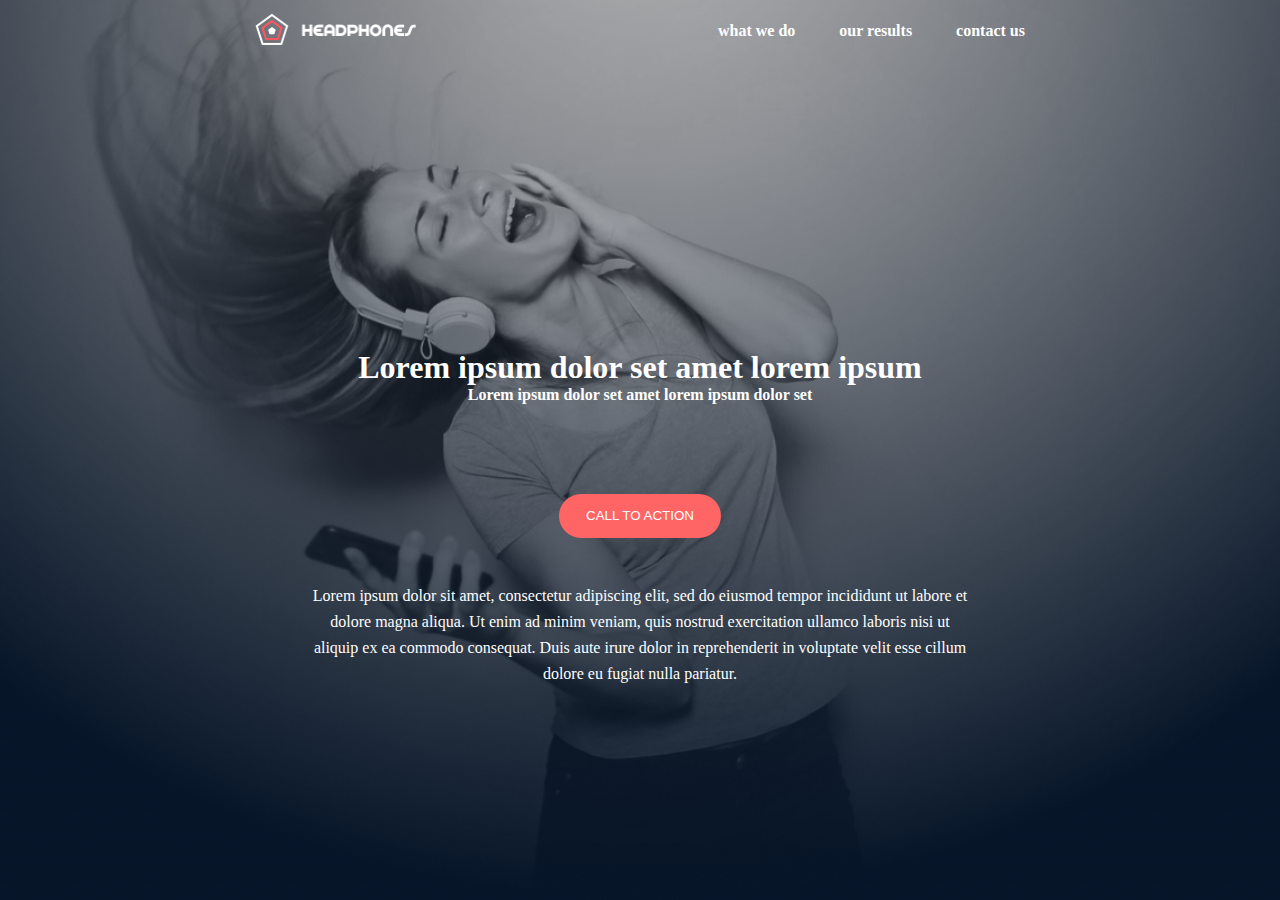
<file: headphones/0-index.html>
<!DOCTYPE html>
<html lang="en">
<head>
    <meta charset="UTF-8">
    <meta name="viewport" content="width=device-width, initial-scale=1.0">
    <link rel="stylesheet" href="0-styles.css">
    <link rel="stylesheet" href="https://cdnjs.cloudflare.com/ajax/libs/font-awesome/6.7.2/css/all.min.css"
        integrity="sha512-Evv84Mr4kqVGRNSgIGL/F/aIDqQb7xQ2vcrdIwxfjThSH8CSR7PBEakCr51Ck+w+/U6swU2Im1vVX0SVk9ABhg=="
        crossorigin="anonymous" referrerpolicy="no-referrer" />
        <link href="https://fonts.cdnfonts.com/css/source-sans-pro" rel="stylesheet">
    <title>Headphones</title>
</head>
<body>
    <header class="hero">
        <nav>
            <ul>
                <li ><a href="#"><img class="logo" src="images/logo_headphones.png"></a></li>
                <li class="hideondesktop"><i class="fa-solid fa-bars"></i></li>
                <li class="hideonmobile">
                    <a href="#">what we do</a>
                    <a href="#">our results</a>
                    <a href="#">contact us</a>
                </li>
            </ul>
        </nav>
        <div class="main-container">
            <div class="titles">
                <h1>Lorem ipsum dolor set amet lorem ipsum</h1>
                <p>Lorem ipsum dolor set amet lorem ipsum dolor set</p>
            </div>
            <button class="btn" type="submit">CALL TO ACTION</button>
            <p class="paragraph">Lorem ipsum dolor sit amet, consectetur adipiscing elit, sed do eiusmod tempor incididunt ut labore et dolore magna
            aliqua. Ut enim ad minim veniam, quis nostrud exercitation ullamco laboris nisi ut aliquip ex ea commodo consequat. Duis
            aute irure dolor in reprehenderit in voluptate velit esse cillum dolore eu fugiat nulla pariatur.</p>
        </div>
    </header>
</body>
</html>
</file>
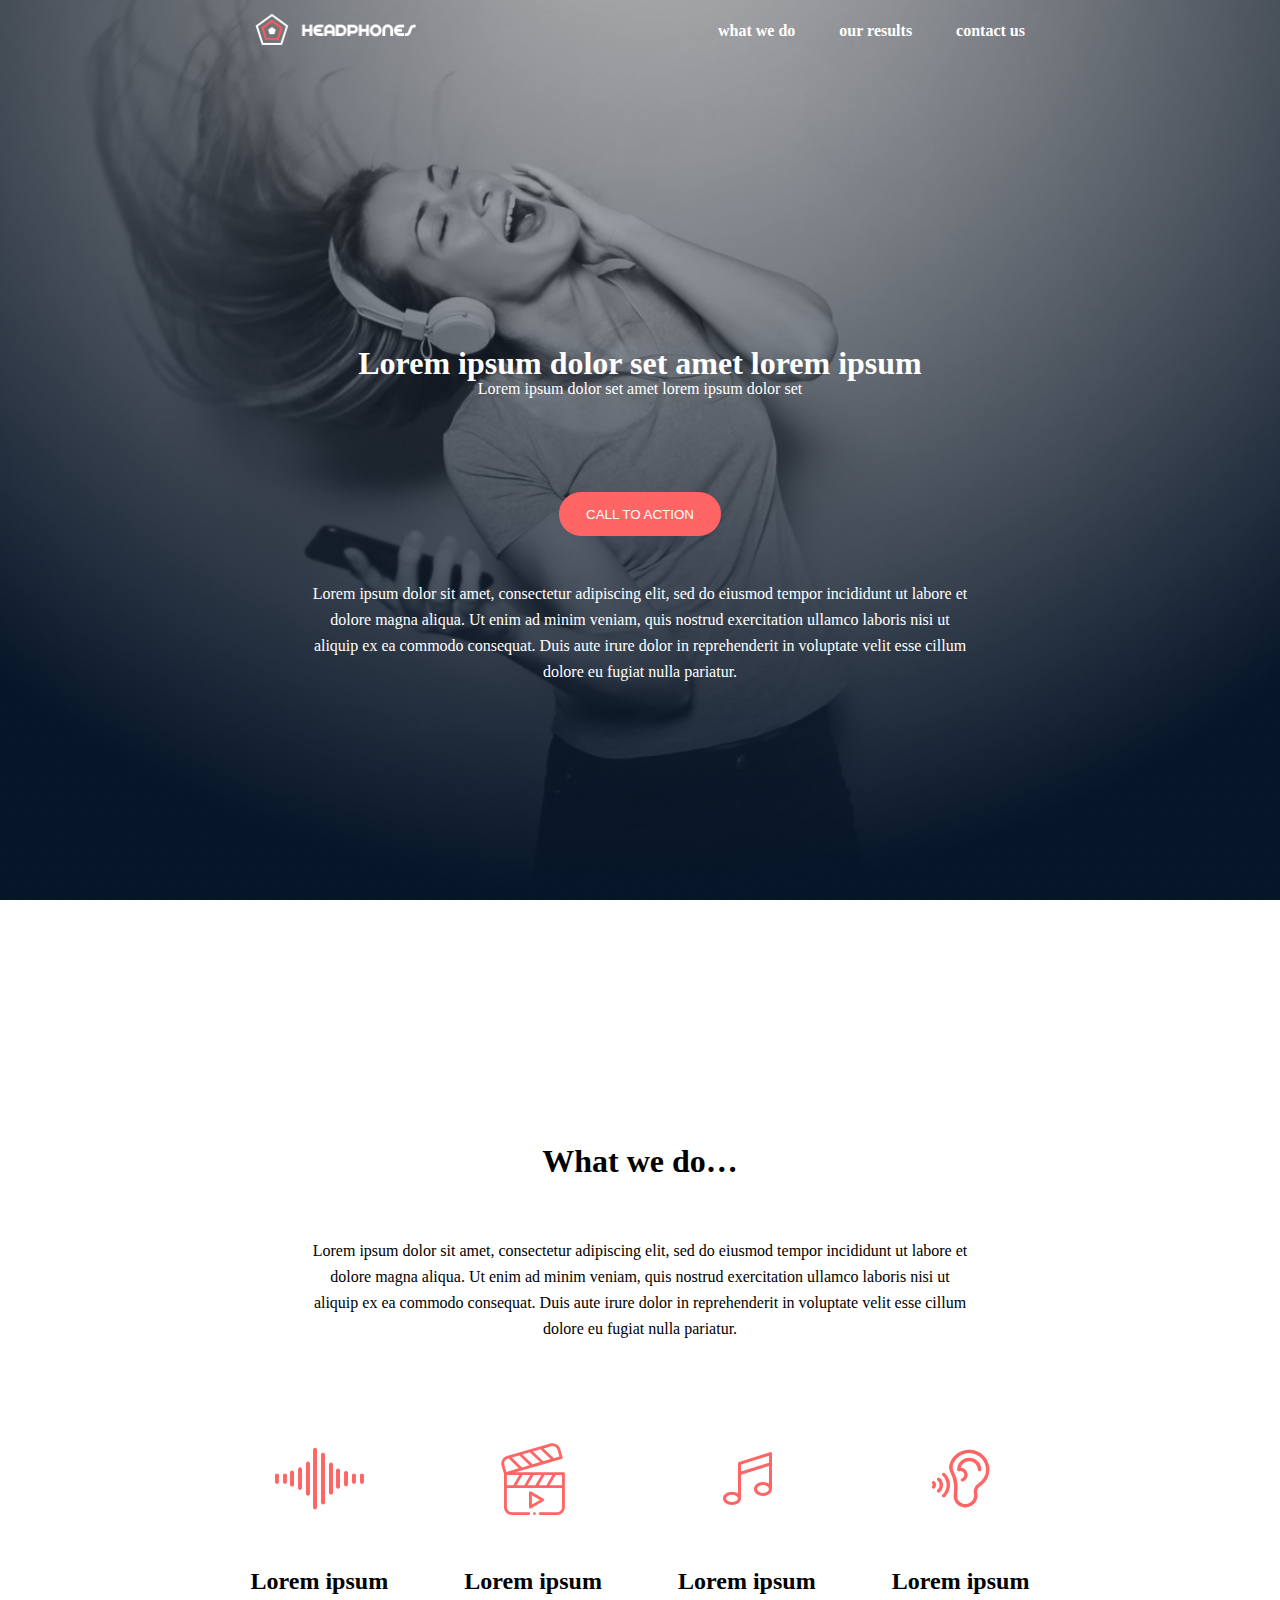
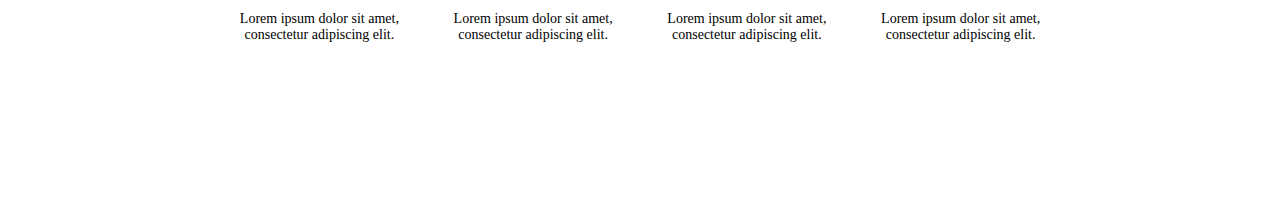
<file: headphones/1-index.html>
<!DOCTYPE html>
<html lang="en">

<head>
    <meta charset="UTF-8">
    <meta name="viewport" content="width=device-width, initial-scale=1.0">
    <link rel="stylesheet" href="1-styles.css">
    <link rel="stylesheet" href="https://cdnjs.cloudflare.com/ajax/libs/font-awesome/6.7.2/css/all.min.css"
        integrity="sha512-Evv84Mr4kqVGRNSgIGL/F/aIDqQb7xQ2vcrdIwxfjThSH8CSR7PBEakCr51Ck+w+/U6swU2Im1vVX0SVk9ABhg=="
        crossorigin="anonymous" referrerpolicy="no-referrer" />
    <link href="https://fonts.cdnfonts.com/css/source-sans-pro" rel="stylesheet">
    <link rel="stylesheet" href="holberton_school-icon/style.css">
    <title>Headphones</title>
</head>

<body>
    <header class="hero">
        <nav>
            <ul>
                <li><a href="#"><img class="logo" src="images/logo_headphones.png"></a></li>
                <li class="hideondesktop"><i class="fa-solid fa-bars"></i></li>
                <li class="hideonmobile">
                    <a href="#">what we do</a>
                    <a href="#">our results</a>
                    <a href="#">contact us</a>
                </li>
            </ul>
        </nav>
        <div class="main-container">
            <div class="titles">
                <h1 >Lorem ipsum dolor set amet lorem ipsum</h1>
                <p>Lorem ipsum dolor set amet lorem ipsum dolor set</p>
            </div>
            <button class="btn" type="submit">CALL TO ACTION</button>
            <p class="paragraph">Lorem ipsum dolor sit amet, consectetur adipiscing elit, sed do eiusmod tempor
                incididunt ut labore et dolore magna
                aliqua. Ut enim ad minim veniam, quis nostrud exercitation ullamco laboris nisi ut aliquip ex ea commodo
                consequat. Duis
                aute irure dolor in reprehenderit in voluptate velit esse cillum dolore eu fugiat nulla pariatur.</p>
        </div>
    </header>
    <!-- section 1 -->
     <section class="what-we-do">
        <div class="titles">
            <h1 class="what">What we do…</h1>
            <p>Lorem ipsum dolor sit amet, consectetur adipiscing elit, sed do eiusmod tempor incididunt ut labore et dolore magna
            aliqua. Ut enim ad minim veniam, quis nostrud exercitation ullamco laboris nisi ut aliquip ex ea commodo consequat. Duis
            aute irure dolor in reprehenderit in voluptate velit esse cillum dolore eu fugiat nulla pariatur.</p>
        </div>
        <div class="items">
            <div class="item">
                <div class="service-icon">
                    <span class="holberton_school-icon-ic_sound"></span>
                </div>
                <h2>Lorem ipsum</h2>
                <p>Lorem ipsum dolor sit amet, consectetur adipiscing elit.</p>
            </div>
            <div class="item">
                <div class="service-icon">
                    <span class="holberton_school-icon-ic_video"></span>
                </div>
                <h2>Lorem ipsum</h2>
                <p>Lorem ipsum dolor sit amet, consectetur adipiscing elit.</p>
            </div>
            <div class="item">
                <div class="service-icon">
                    <span class="holberton_school-icon-ic_music"></span>
                </div>
                <h2>Lorem ipsum</h2>
                <p>Lorem ipsum dolor sit amet, consectetur adipiscing elit.</p>
            </div>
            <div class="item">
                <div class="service-icon">
                    <span class="holberton_school-icon-ic_hearing"></span>
                </div>
                <h2>Lorem ipsum</h2>
                <p>Lorem ipsum dolor sit amet, consectetur adipiscing elit.</p>
            </div>
        </div>
     </section>
</body>

</html>
</file>
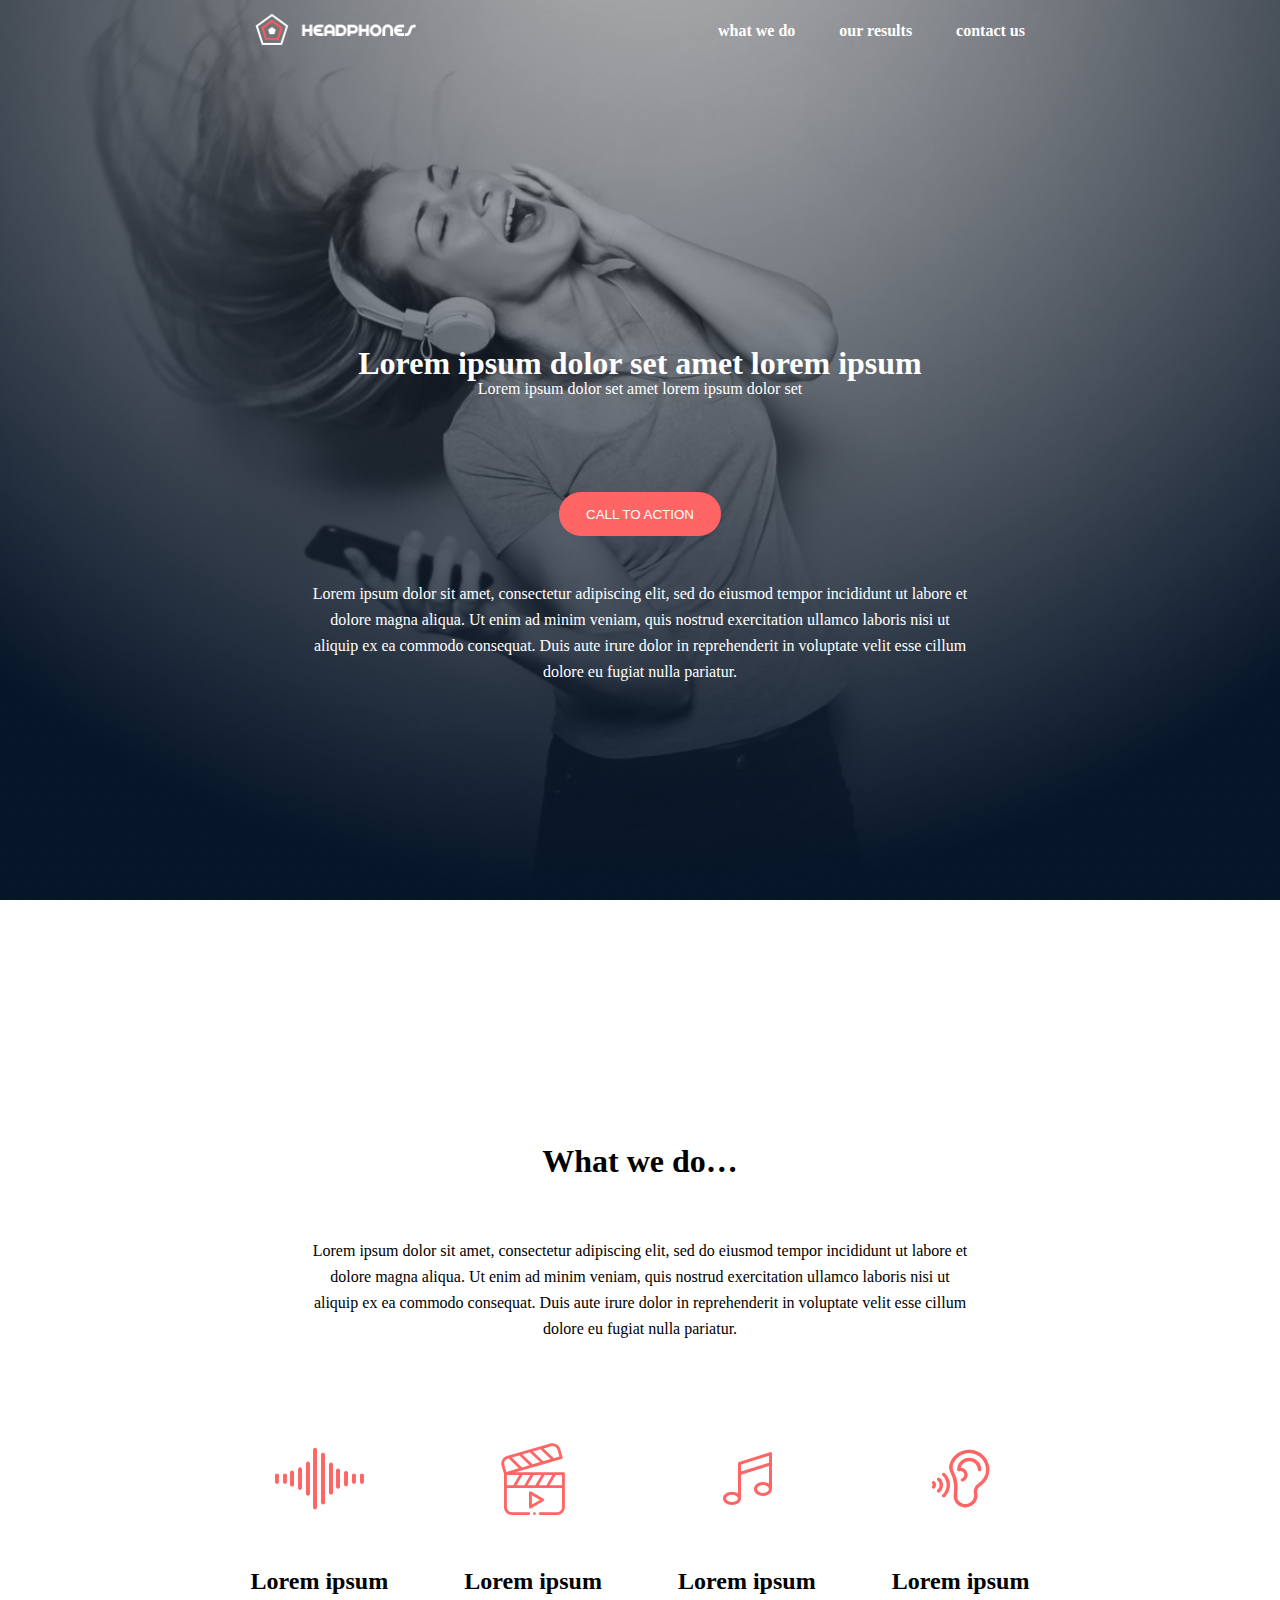
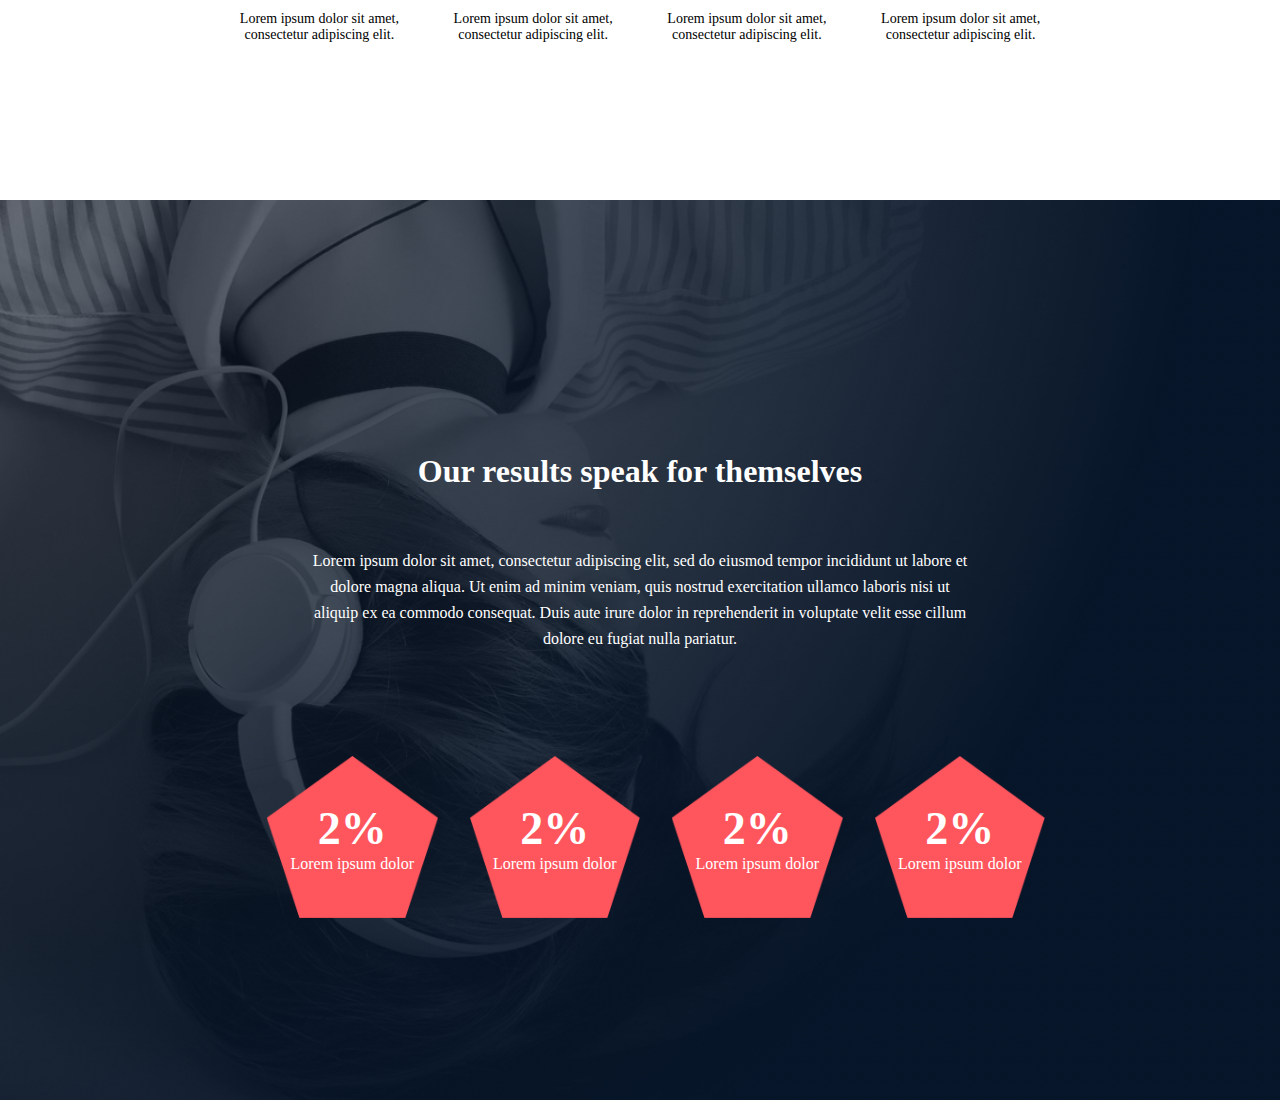
<file: headphones/2-index.html>
<!DOCTYPE html>
<html lang="en">

<head>
    <meta charset="UTF-8">
    <meta name="viewport" content="width=device-width, initial-scale=1.0">
    <link rel="stylesheet" href="2-styles.css">
    <link rel="stylesheet" href="https://cdnjs.cloudflare.com/ajax/libs/font-awesome/6.7.2/css/all.min.css"
        integrity="sha512-Evv84Mr4kqVGRNSgIGL/F/aIDqQb7xQ2vcrdIwxfjThSH8CSR7PBEakCr51Ck+w+/U6swU2Im1vVX0SVk9ABhg=="
        crossorigin="anonymous" referrerpolicy="no-referrer" />
    <link href="https://fonts.cdnfonts.com/css/source-sans-pro" rel="stylesheet">
    <link rel="stylesheet" href="holberton_school-icon/style.css">
    <title>Headphones</title>
</head>

<body>
    <header class="hero">
        <nav>
            <ul>
                <li><a href="#"><img class="logo" src="images/logo_headphones.png"></a></li>
                <li class="hideondesktop"><i class="fa-solid fa-bars"></i></li>
                <li class="hideonmobile">
                    <a href="#">what we do</a>
                    <a href="#">our results</a>
                    <a href="#">contact us</a>
                </li>
            </ul>
        </nav>
        <div class="main-container">
            <div class="titles">
                <h1>Lorem ipsum dolor set amet lorem ipsum</h1>
                <p>Lorem ipsum dolor set amet lorem ipsum dolor set</p>
            </div>
            <button class="btn" type="submit">CALL TO ACTION</button>
            <p class="paragraph">Lorem ipsum dolor sit amet, consectetur adipiscing elit, sed do eiusmod tempor
                incididunt ut labore et dolore magna
                aliqua. Ut enim ad minim veniam, quis nostrud exercitation ullamco laboris nisi ut aliquip ex ea commodo
                consequat. Duis
                aute irure dolor in reprehenderit in voluptate velit esse cillum dolore eu fugiat nulla pariatur.</p>
        </div>
    </header>
    <!-- section 1 -->
    <section class="what-we-do">
        <div class="titles">
            <h1 class="what">What we do…</h1>
            <p>Lorem ipsum dolor sit amet, consectetur adipiscing elit, sed do eiusmod tempor incididunt ut labore et
                dolore magna
                aliqua. Ut enim ad minim veniam, quis nostrud exercitation ullamco laboris nisi ut aliquip ex ea commodo
                consequat. Duis
                aute irure dolor in reprehenderit in voluptate velit esse cillum dolore eu fugiat nulla pariatur.</p>
        </div>
        <div class="items">
            <div class="item">
                <div class="service-icon">
                    <span class="holberton_school-icon-ic_sound"></span>
                </div>
                <h2>Lorem ipsum</h2>
                <p>Lorem ipsum dolor sit amet, consectetur adipiscing elit.</p>
            </div>
            <div class="item">
                <div class="service-icon">
                    <span class="holberton_school-icon-ic_video"></span>
                </div>
                <h2>Lorem ipsum</h2>
                <p>Lorem ipsum dolor sit amet, consectetur adipiscing elit.</p>
            </div>
            <div class="item">
                <div class="service-icon">
                    <span class="holberton_school-icon-ic_music"></span>
                </div>
                <h2>Lorem ipsum</h2>
                <p>Lorem ipsum dolor sit amet, consectetur adipiscing elit.</p>
            </div>
            <div class="item">
                <div class="service-icon">
                    <span class="holberton_school-icon-ic_hearing"></span>
                </div>
                <h2>Lorem ipsum</h2>
                <p>Lorem ipsum dolor sit amet, consectetur adipiscing elit.</p>
            </div>
        </div>
    </section>
    <!-- section 2 -->
    <section class="our-result">
        <div class="titles">
            <h1 class="what">Our results speak for themselves</h1>
            <p>Lorem ipsum dolor sit amet, consectetur adipiscing elit, sed do eiusmod tempor incididunt ut labore et dolore magna
            aliqua. Ut enim ad minim veniam, quis nostrud exercitation ullamco laboris nisi ut aliquip ex ea commodo consequat. Duis
            aute irure dolor in reprehenderit in voluptate velit esse cillum dolore eu fugiat nulla pariatur.</p>
        </div>
        <div class="items">
            <div class="pentagone">
                <h2>2%</h2>
                <p>Lorem ipsum dolor</p>
            </div>
            <div class="pentagone">
                <h2>2%</h2>
                <p>Lorem ipsum dolor</p>
            </div>
            <div class="pentagone">
                <h2>2%</h2>
                <p>Lorem ipsum dolor</p>
            </div>
            <div class="pentagone">
                <h2>2%</h2>
                <p>Lorem ipsum dolor</p>
            </div>
        </div>
    </section>
</body>

</html>
</file>
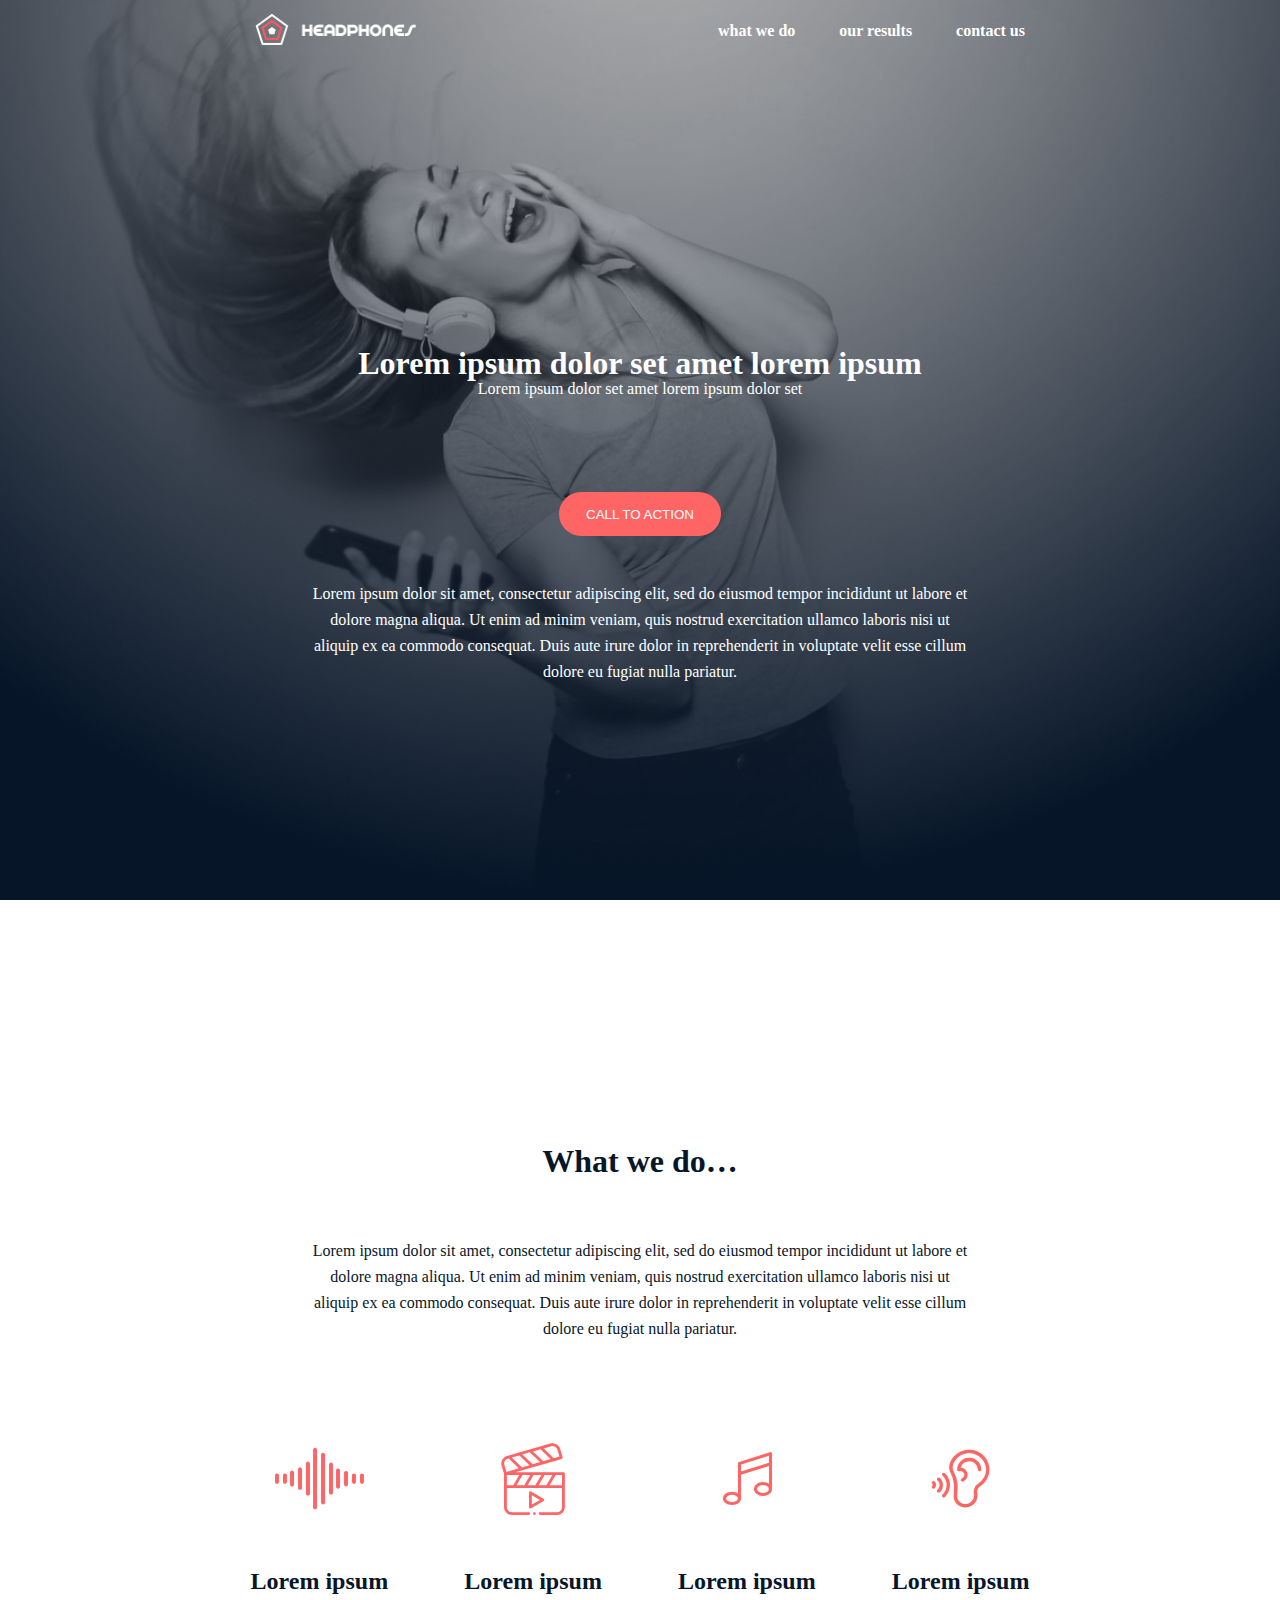
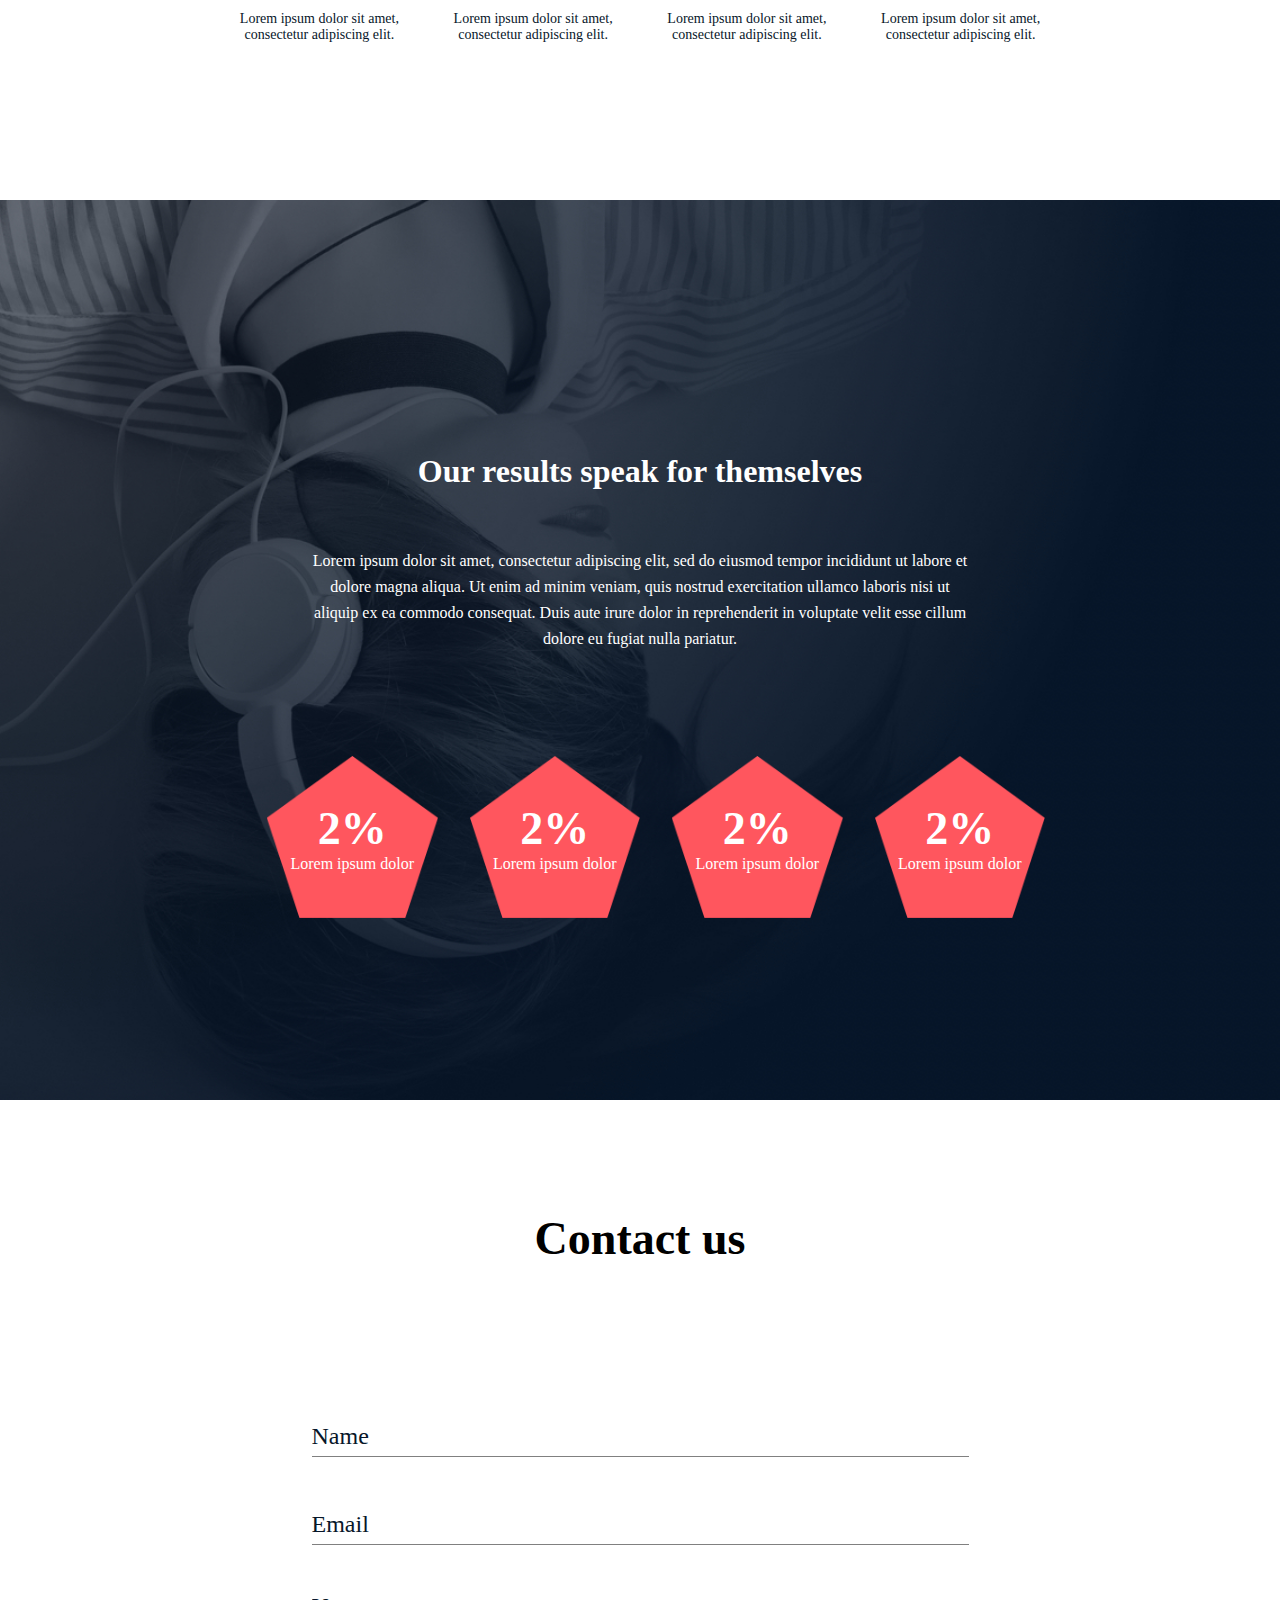
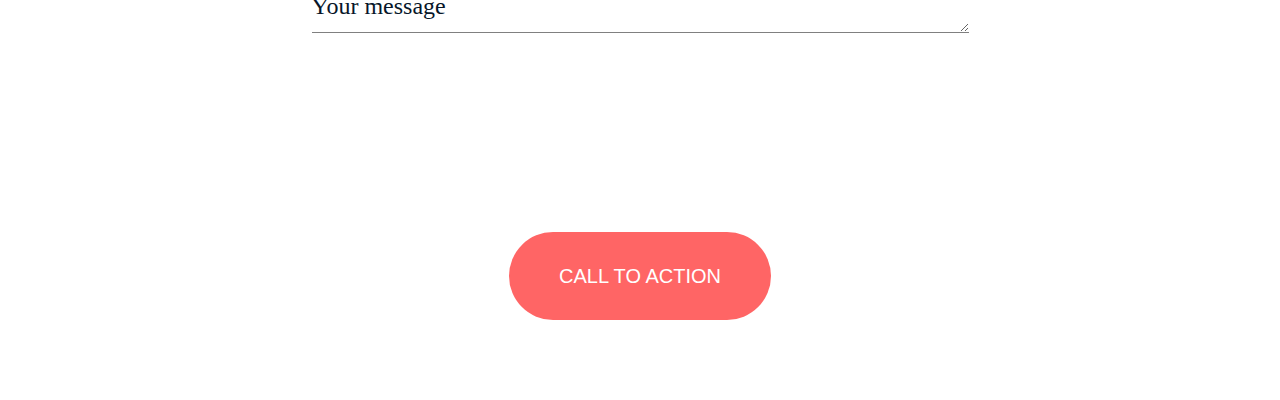
<file: headphones/3-index.html>
<!DOCTYPE html>
<html lang="en">

<head>
    <meta charset="UTF-8">
    <meta name="viewport" content="width=device-width, initial-scale=1.0">
    <link rel="stylesheet" href="3-styles.css">
    <link rel="stylesheet" href="https://cdnjs.cloudflare.com/ajax/libs/font-awesome/6.7.2/css/all.min.css"
        integrity="sha512-Evv84Mr4kqVGRNSgIGL/F/aIDqQb7xQ2vcrdIwxfjThSH8CSR7PBEakCr51Ck+w+/U6swU2Im1vVX0SVk9ABhg=="
        crossorigin="anonymous" referrerpolicy="no-referrer" />
    <link href="https://fonts.cdnfonts.com/css/source-sans-pro" rel="stylesheet">
    <link rel="stylesheet" href="holberton_school-icon/style.css">
    <title>Headphones</title>
</head>

<body>
    <header class="hero">
        <nav>
            <ul>
                <li><a href="#"><img class="logo" src="images/logo_headphones.png"></a></li>
                <li class="hideondesktop"><i class="fa-solid fa-bars"></i></li>
                <li class="hideonmobile">
                    <a href="#">what we do</a>
                    <a href="#">our results</a>
                    <a href="#">contact us</a>
                </li>
            </ul>
        </nav>
        <div class="main-container">
            <div class="titles">
                <h1>Lorem ipsum dolor set amet lorem ipsum</h1>
                <p>Lorem ipsum dolor set amet lorem ipsum dolor set</p>
            </div>
            <button class="btn" type="submit">CALL TO ACTION</button>
            <p class="paragraph">Lorem ipsum dolor sit amet, consectetur adipiscing elit, sed do eiusmod tempor
                incididunt ut labore et dolore magna
                aliqua. Ut enim ad minim veniam, quis nostrud exercitation ullamco laboris nisi ut aliquip ex ea commodo
                consequat. Duis
                aute irure dolor in reprehenderit in voluptate velit esse cillum dolore eu fugiat nulla pariatur.</p>
        </div>
    </header>
    <!-- section 1 -->
    <section class="what-we-do">
        <div class="titles">
            <h1 class="what">What we do…</h1>
            <p>Lorem ipsum dolor sit amet, consectetur adipiscing elit, sed do eiusmod tempor incididunt ut labore et
                dolore magna
                aliqua. Ut enim ad minim veniam, quis nostrud exercitation ullamco laboris nisi ut aliquip ex ea commodo
                consequat. Duis
                aute irure dolor in reprehenderit in voluptate velit esse cillum dolore eu fugiat nulla pariatur.</p>
        </div>
        <div class="items">
            <div class="item">
                <div class="service-icon">
                    <span class="holberton_school-icon-ic_sound"></span>
                </div>
                <h2>Lorem ipsum</h2>
                <p>Lorem ipsum dolor sit amet, consectetur adipiscing elit.</p>
            </div>
            <div class="item">
                <div class="service-icon">
                    <span class="holberton_school-icon-ic_video"></span>
                </div>
                <h2>Lorem ipsum</h2>
                <p>Lorem ipsum dolor sit amet, consectetur adipiscing elit.</p>
            </div>
            <div class="item">
                <div class="service-icon">
                    <span class="holberton_school-icon-ic_music"></span>
                </div>
                <h2>Lorem ipsum</h2>
                <p>Lorem ipsum dolor sit amet, consectetur adipiscing elit.</p>
            </div>
            <div class="item">
                <div class="service-icon">
                    <span class="holberton_school-icon-ic_hearing"></span>
                </div>
                <h2>Lorem ipsum</h2>
                <p>Lorem ipsum dolor sit amet, consectetur adipiscing elit.</p>
            </div>
        </div>
    </section>
    <!-- section 2 -->
    <section class="our-result">
        <div class="titles">
            <h1 class="what">Our results speak for themselves</h1>
            <p>Lorem ipsum dolor sit amet, consectetur adipiscing elit, sed do eiusmod tempor incididunt ut labore et
                dolore magna
                aliqua. Ut enim ad minim veniam, quis nostrud exercitation ullamco laboris nisi ut aliquip ex ea commodo
                consequat. Duis
                aute irure dolor in reprehenderit in voluptate velit esse cillum dolore eu fugiat nulla pariatur.</p>
        </div>
        <div class="items">
            <div class="pentagone">
                <h2>2%</h2>
                <p>Lorem ipsum dolor</p>
            </div>
            <div class="pentagone">
                <h2>2%</h2>
                <p>Lorem ipsum dolor</p>
            </div>
            <div class="pentagone">
                <h2>2%</h2>
                <p>Lorem ipsum dolor</p>
            </div>
            <div class="pentagone">
                <h2>2%</h2>
                <p>Lorem ipsum dolor</p>
            </div>
        </div>
    </section>
    <form class="contact-us">
        <div class="form">
        <h1>Contact us</h1>
        <div class="label">
        <input type="text" placeholder="Name" required>
        <input type="email" placeholder="Email" required>
        <textarea type="text" placeholder="Your message"></textarea>
        </div>
        <button class="btn sec-btn">CALL TO ACTION</button>
        </div>
    </form>
</body>

</html>
</file>
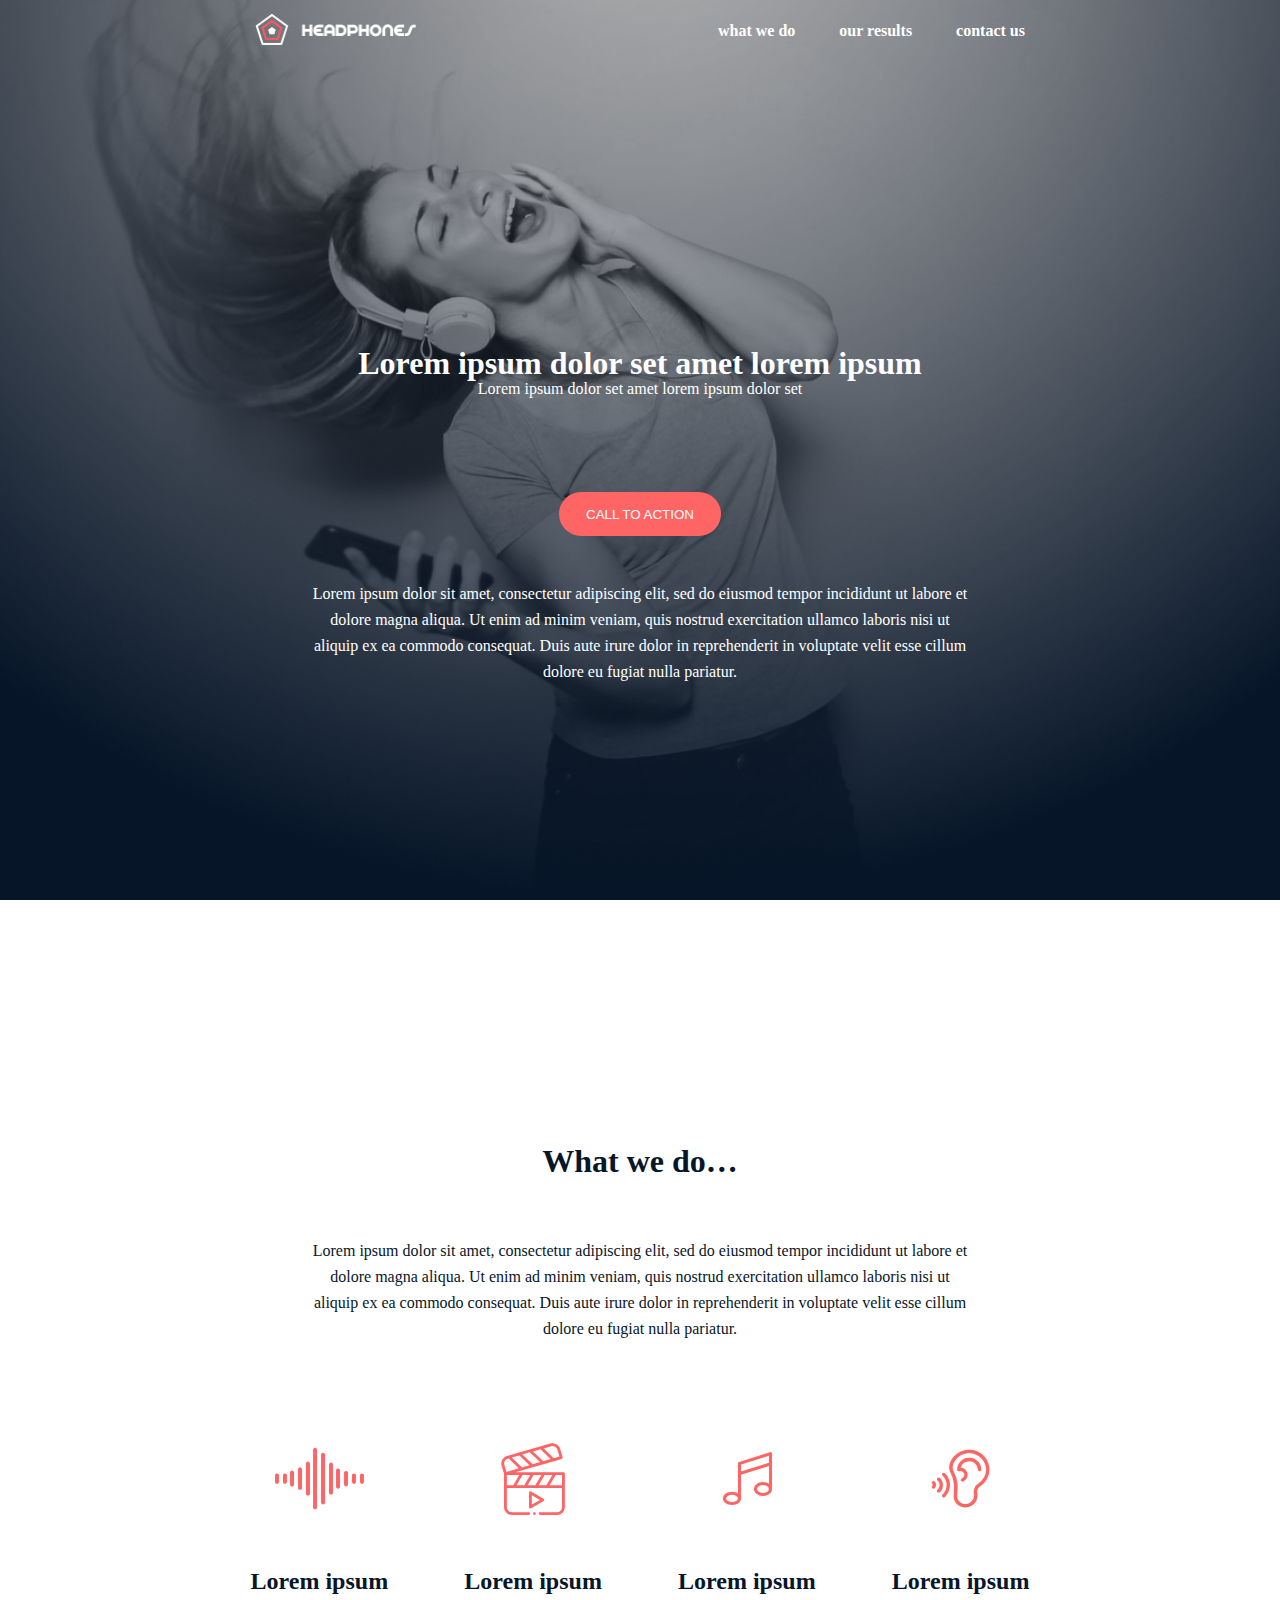
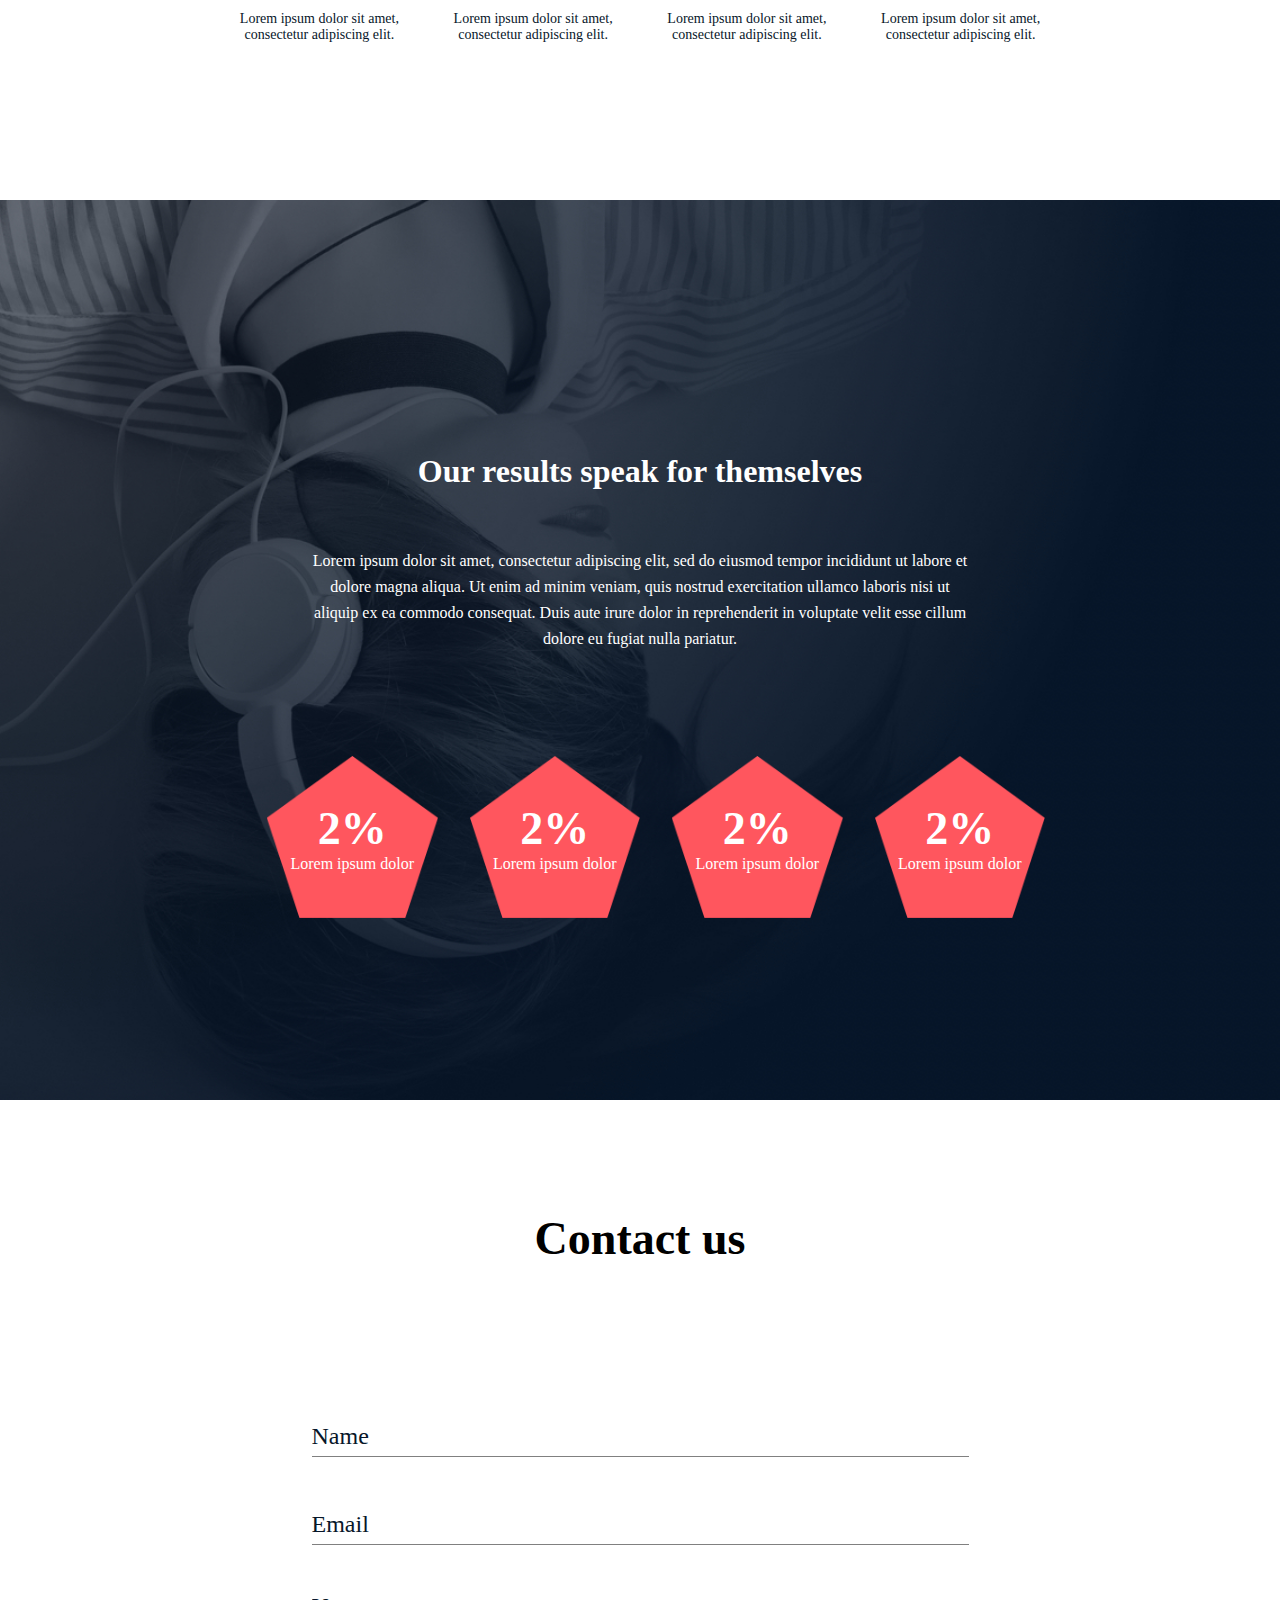
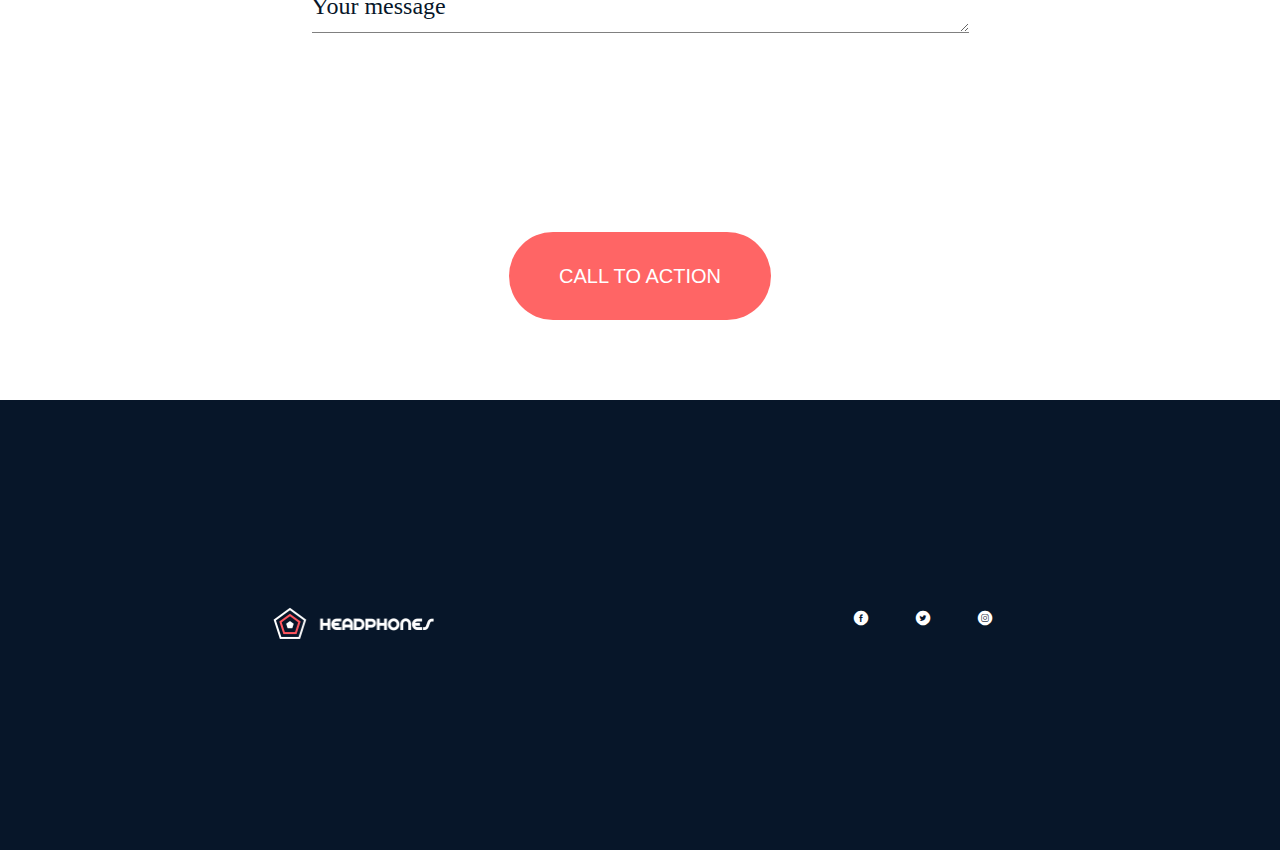
<file: headphones/4-index.html>
<!DOCTYPE html>
<html lang="en">

<head>
    <meta charset="UTF-8">
    <meta name="viewport" content="width=device-width, initial-scale=1.0">
    <link rel="stylesheet" href="4-styles.css">
    <link rel="stylesheet" href="https://cdnjs.cloudflare.com/ajax/libs/font-awesome/6.7.2/css/all.min.css"
        integrity="sha512-Evv84Mr4kqVGRNSgIGL/F/aIDqQb7xQ2vcrdIwxfjThSH8CSR7PBEakCr51Ck+w+/U6swU2Im1vVX0SVk9ABhg=="
        crossorigin="anonymous" referrerpolicy="no-referrer" />
    <link href="https://fonts.cdnfonts.com/css/source-sans-pro" rel="stylesheet">
    <link rel="stylesheet" href="holberton_school-icon/style.css">
    <title>Headphones</title>
</head>

<body>
    <header class="hero">
        <nav>
            <ul>
                <li><a href="#"><img class="logo" src="images/logo_headphones.png"></a></li>
                <li class="hideondesktop"><i class="fa-solid fa-bars"></i></li>
                <li class="hideonmobile">
                    <a href="#">what we do</a>
                    <a href="#">our results</a>
                    <a href="#">contact us</a>
                </li>
            </ul>
        </nav>
        <div class="main-container">
            <div class="titles">
                <h1>Lorem ipsum dolor set amet lorem ipsum</h1>
                <p>Lorem ipsum dolor set amet lorem ipsum dolor set</p>
            </div>
            <button class="btn" type="submit">CALL TO ACTION</button>
            <p class="paragraph">Lorem ipsum dolor sit amet, consectetur adipiscing elit, sed do eiusmod tempor
                incididunt ut labore et dolore magna
                aliqua. Ut enim ad minim veniam, quis nostrud exercitation ullamco laboris nisi ut aliquip ex ea commodo
                consequat. Duis
                aute irure dolor in reprehenderit in voluptate velit esse cillum dolore eu fugiat nulla pariatur.</p>
        </div>
    </header>
    <!-- section 1 -->
    <section class="what-we-do">
        <div class="titles">
            <h1 class="what">What we do…</h1>
            <p>Lorem ipsum dolor sit amet, consectetur adipiscing elit, sed do eiusmod tempor incididunt ut labore et
                dolore magna
                aliqua. Ut enim ad minim veniam, quis nostrud exercitation ullamco laboris nisi ut aliquip ex ea commodo
                consequat. Duis
                aute irure dolor in reprehenderit in voluptate velit esse cillum dolore eu fugiat nulla pariatur.</p>
        </div>
        <div class="items">
            <div class="item">
                <div class="service-icon">
                    <span class="holberton_school-icon-ic_sound"></span>
                </div>
                <h2>Lorem ipsum</h2>
                <p>Lorem ipsum dolor sit amet, consectetur adipiscing elit.</p>
            </div>
            <div class="item">
                <div class="service-icon">
                    <span class="holberton_school-icon-ic_video"></span>
                </div>
                <h2>Lorem ipsum</h2>
                <p>Lorem ipsum dolor sit amet, consectetur adipiscing elit.</p>
            </div>
            <div class="item">
                <div class="service-icon">
                    <span class="holberton_school-icon-ic_music"></span>
                </div>
                <h2>Lorem ipsum</h2>
                <p>Lorem ipsum dolor sit amet, consectetur adipiscing elit.</p>
            </div>
            <div class="item">
                <div class="service-icon">
                    <span class="holberton_school-icon-ic_hearing"></span>
                </div>
                <h2>Lorem ipsum</h2>
                <p>Lorem ipsum dolor sit amet, consectetur adipiscing elit.</p>
            </div>
        </div>
    </section>
    <!-- section 2 -->
    <section class="our-result">
        <div class="titles">
            <h1 class="what">Our results speak for themselves</h1>
            <p>Lorem ipsum dolor sit amet, consectetur adipiscing elit, sed do eiusmod tempor incididunt ut labore et
                dolore magna
                aliqua. Ut enim ad minim veniam, quis nostrud exercitation ullamco laboris nisi ut aliquip ex ea commodo
                consequat. Duis
                aute irure dolor in reprehenderit in voluptate velit esse cillum dolore eu fugiat nulla pariatur.</p>
        </div>
        <div class="items">
            <div class="pentagone">
                <h2>2%</h2>
                <p>Lorem ipsum dolor</p>
            </div>
            <div class="pentagone">
                <h2>2%</h2>
                <p>Lorem ipsum dolor</p>
            </div>
            <div class="pentagone">
                <h2>2%</h2>
                <p>Lorem ipsum dolor</p>
            </div>
            <div class="pentagone">
                <h2>2%</h2>
                <p>Lorem ipsum dolor</p>
            </div>
        </div>
    </section>
    <form class="contact-us">
        <div class="form">
            <h1>Contact us</h1>
            <div class="label">
                <input type="text" placeholder="Name" required>
                <input type="email" placeholder="Email" required>
                <textarea type="text" placeholder="Your message"></textarea>
            </div>
            <button class="btn sec-btn">CALL TO ACTION</button>
        </div>
    </form>
    <footer >
        <div class="footer">
        <div ><img class="logo" src="images/logo_headphones.png"></div>
        <div class="socials">
            <div class="clearfix bshadow0 pbs social-icon">
                <span class="holberton_school-icon-ic_facebook"></span>
            </div>
            <div class="clearfix bshadow0 pbs social-icon">
                <span class="holberton_school-icon-ic_twitter"></span>
            </div>
            <div class="clearfix bshadow0 pbs social-icon">
                <span class="holberton_school-icon-ic_instagram"></span>
            </div>
        </div>
        </div>
    </footer>
</body>

</html>
</file>
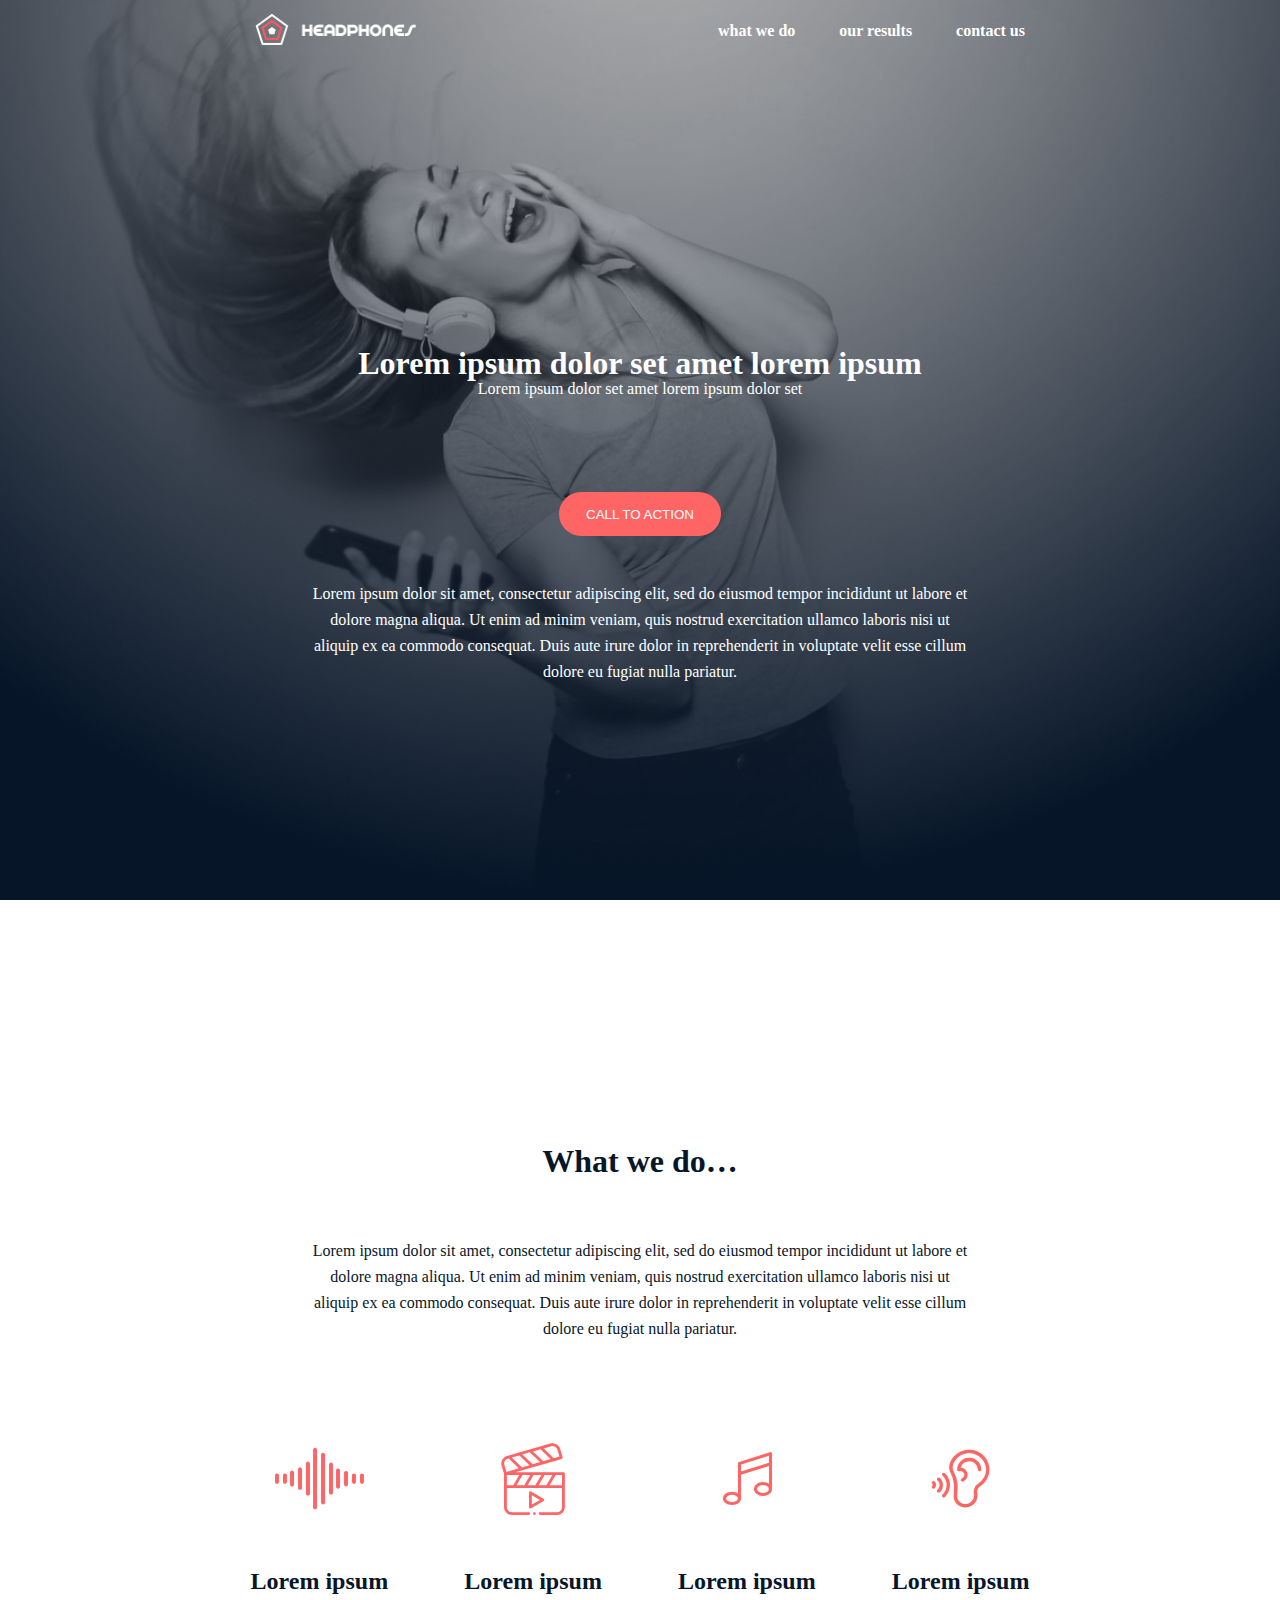
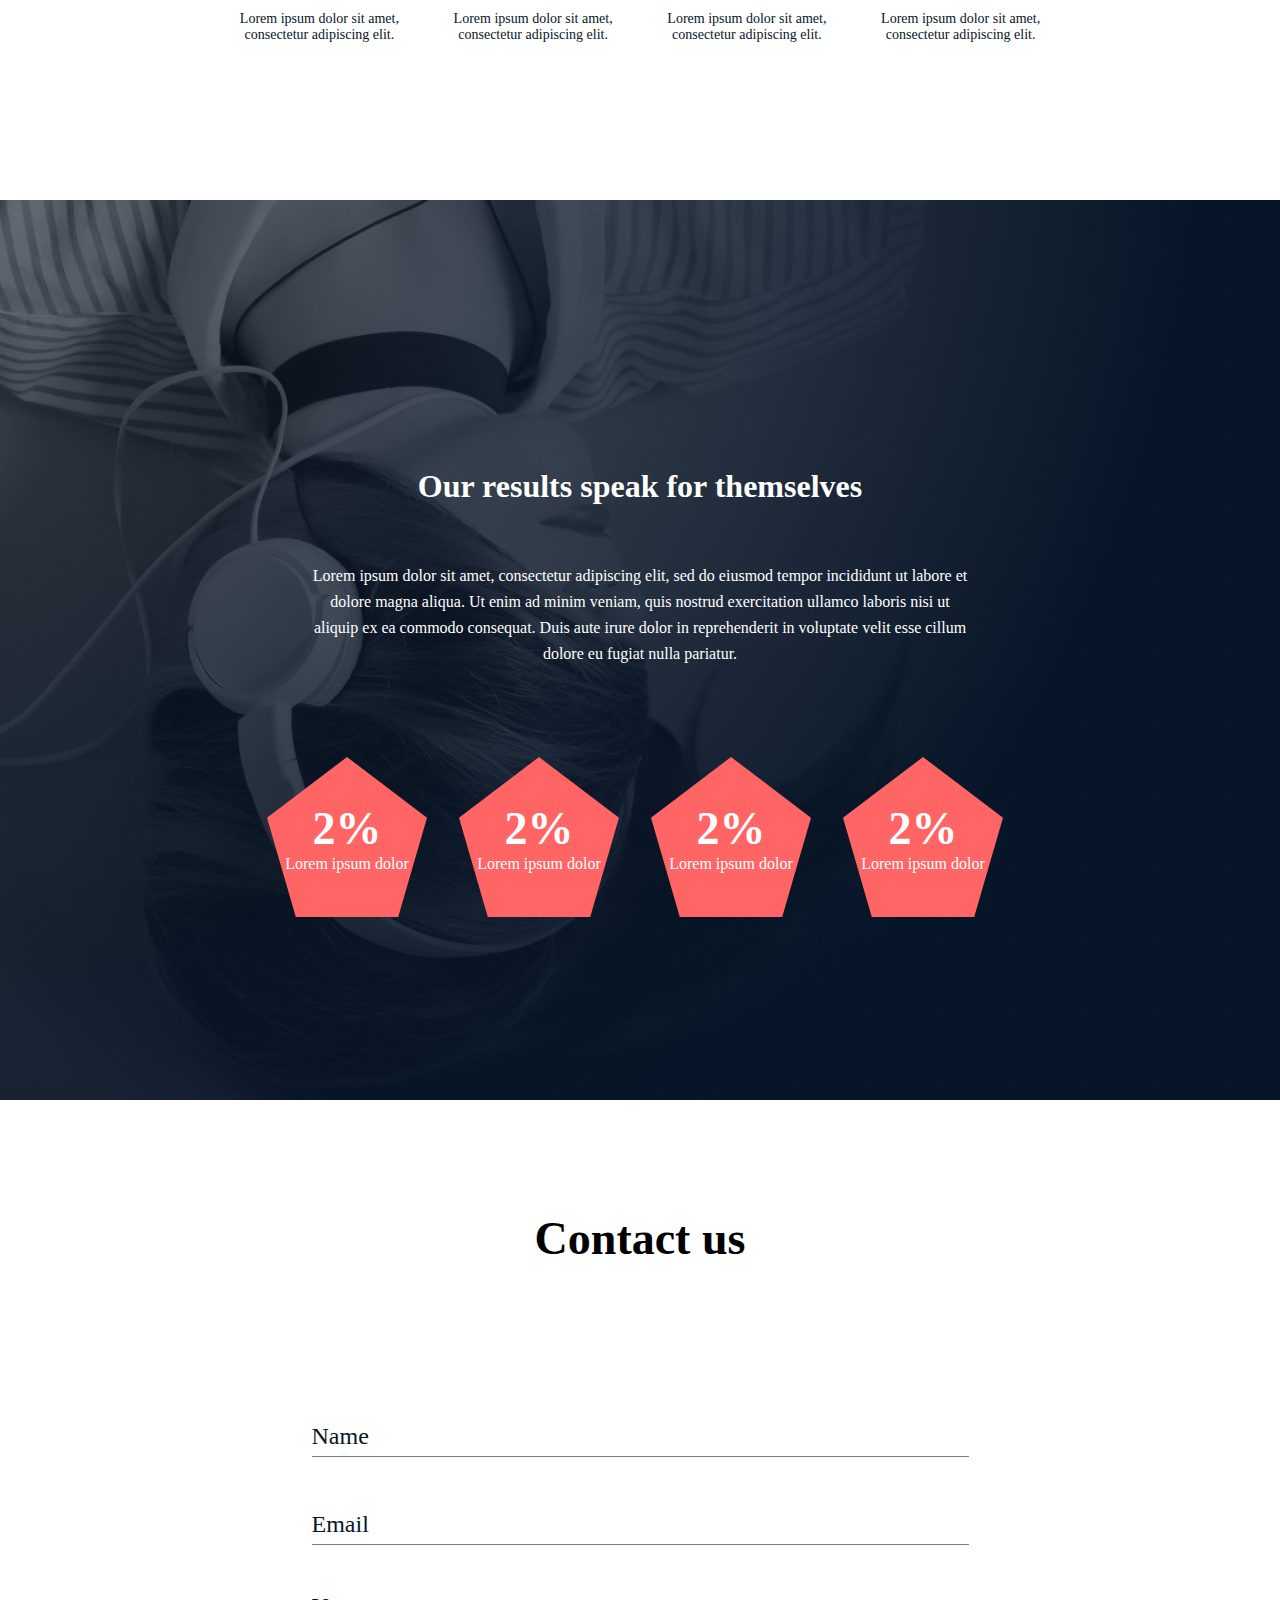
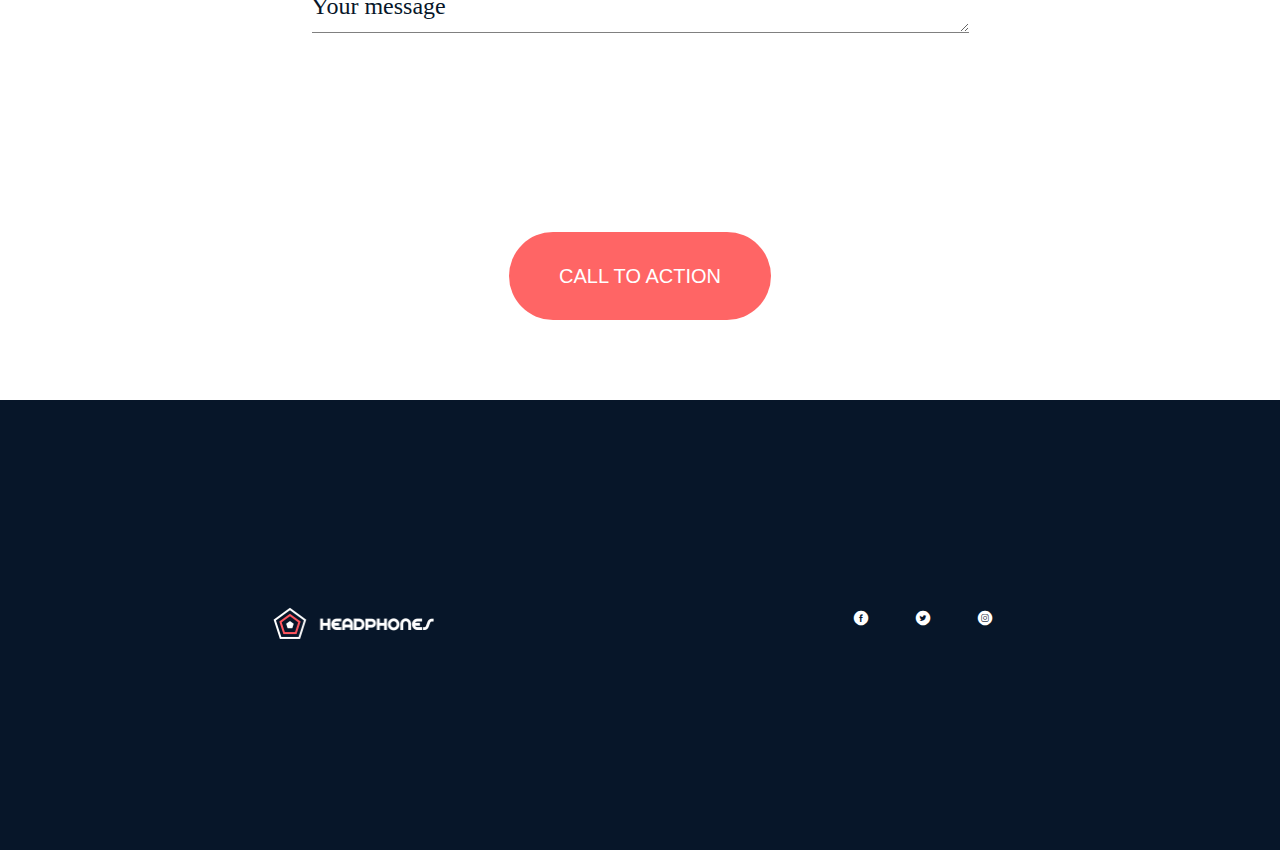
<file: headphones/6-index.html>
<!DOCTYPE html>
<html lang="en">

<head>
    <meta charset="UTF-8">
    <meta name="viewport" content="width=device-width, initial-scale=1.0">
    <link rel="stylesheet" href="6-styles.css">
    <link rel="stylesheet" href="https://cdnjs.cloudflare.com/ajax/libs/font-awesome/6.7.2/css/all.min.css"
        integrity="sha512-Evv84Mr4kqVGRNSgIGL/F/aIDqQb7xQ2vcrdIwxfjThSH8CSR7PBEakCr51Ck+w+/U6swU2Im1vVX0SVk9ABhg=="
        crossorigin="anonymous" referrerpolicy="no-referrer" />
    <link href="https://fonts.cdnfonts.com/css/source-sans-pro" rel="stylesheet">
    <link rel="stylesheet" href="holberton_school-icon/style.css">
    <title>Headphones</title>
</head>

<body>
    <header class="hero">
        <nav>
            <ul>
                <li><a href="#"><img class="logo" src="images/logo_headphones.png"></a></li>
                <li class="hideondesktop"><i class="fa-solid fa-bars"></i></li>
                <li class="hideonmobile">
                    <a href="#">what we do</a>
                    <a href="#">our results</a>
                    <a href="#">contact us</a>
                </li>
            </ul>
        </nav>
        <div class="main-container">
            <div class="titles">
                <h1>Lorem ipsum dolor set amet lorem ipsum</h1>
                <p>Lorem ipsum dolor set amet lorem ipsum dolor set</p>
            </div>
            <button class="btn" type="submit">CALL TO ACTION</button>
            <p class="paragraph">Lorem ipsum dolor sit amet, consectetur adipiscing elit, sed do eiusmod tempor
                incididunt ut labore et dolore magna
                aliqua. Ut enim ad minim veniam, quis nostrud exercitation ullamco laboris nisi ut aliquip ex ea commodo
                consequat. Duis
                aute irure dolor in reprehenderit in voluptate velit esse cillum dolore eu fugiat nulla pariatur.</p>
        </div>
    </header>
    <!-- section 1 -->
    <section class="what-we-do">
        <div class="titles">
            <h1 class="what">What we do…</h1>
            <p>Lorem ipsum dolor sit amet, consectetur adipiscing elit, sed do eiusmod tempor incididunt ut labore et
                dolore magna
                aliqua. Ut enim ad minim veniam, quis nostrud exercitation ullamco laboris nisi ut aliquip ex ea commodo
                consequat. Duis
                aute irure dolor in reprehenderit in voluptate velit esse cillum dolore eu fugiat nulla pariatur.</p>
        </div>
        <div class="items">
            <div class="item">
                <div class="service-icon">
                    <span class="holberton_school-icon-ic_sound"></span>
                </div>
                <h2>Lorem ipsum</h2>
                <p>Lorem ipsum dolor sit amet, consectetur adipiscing elit.</p>
            </div>
            <div class="item">
                <div class="service-icon">
                    <span class="holberton_school-icon-ic_video"></span>
                </div>
                <h2>Lorem ipsum</h2>
                <p>Lorem ipsum dolor sit amet, consectetur adipiscing elit.</p>
            </div>
            <div class="item">
                <div class="service-icon">
                    <span class="holberton_school-icon-ic_music"></span>
                </div>
                <h2>Lorem ipsum</h2>
                <p>Lorem ipsum dolor sit amet, consectetur adipiscing elit.</p>
            </div>
            <div class="item">
                <div class="service-icon">
                    <span class="holberton_school-icon-ic_hearing"></span>
                </div>
                <h2>Lorem ipsum</h2>
                <p>Lorem ipsum dolor sit amet, consectetur adipiscing elit.</p>
            </div>
        </div>
    </section>
    <!-- section 2 -->
    <section class="our-result">
        <div class="titles">
            <h1 class="what">Our results speak for themselves</h1>
            <p>Lorem ipsum dolor sit amet, consectetur adipiscing elit, sed do eiusmod tempor incididunt ut labore et
                dolore magna
                aliqua. Ut enim ad minim veniam, quis nostrud exercitation ullamco laboris nisi ut aliquip ex ea commodo
                consequat. Duis
                aute irure dolor in reprehenderit in voluptate velit esse cillum dolore eu fugiat nulla pariatur.</p>
        </div>
        <div class="items">
            <div class="pentagone">
                <h2>2%</h2>
                <p>Lorem ipsum dolor</p>
            </div>
            <div class="pentagone">
                <h2>2%</h2>
                <p>Lorem ipsum dolor</p>
            </div>
            <div class="pentagone">
                <h2>2%</h2>
                <p>Lorem ipsum dolor</p>
            </div>
            <div class="pentagone">
                <h2>2%</h2>
                <p>Lorem ipsum dolor</p>
            </div>
        </div>
    </section>
    <form class="contact-us">
        <div class="form">
            <h1>Contact us</h1>
            <div class="label">
                <input type="text" placeholder="Name" required>
                <input type="email" placeholder="Email" required>
                <textarea type="text" placeholder="Your message"></textarea>
            </div>
            <button class="btn sec-btn">CALL TO ACTION</button>
        </div>
    </form>
    <footer >
        <div class="footer">
        <div ><img class="logo" src="images/logo_headphones.png"></div>
        <div class="socials">
            <div class="clearfix bshadow0 pbs social-icon">
                <span class="holberton_school-icon-ic_facebook"></span>
            </div>
            <div class="clearfix bshadow0 pbs social-icon">
                <span class="holberton_school-icon-ic_twitter"></span>
            </div>
            <div class="clearfix bshadow0 pbs social-icon">
                <span class="holberton_school-icon-ic_instagram"></span>
            </div>
        </div>
        </div>
    </footer>
</body>

</html>
</file>
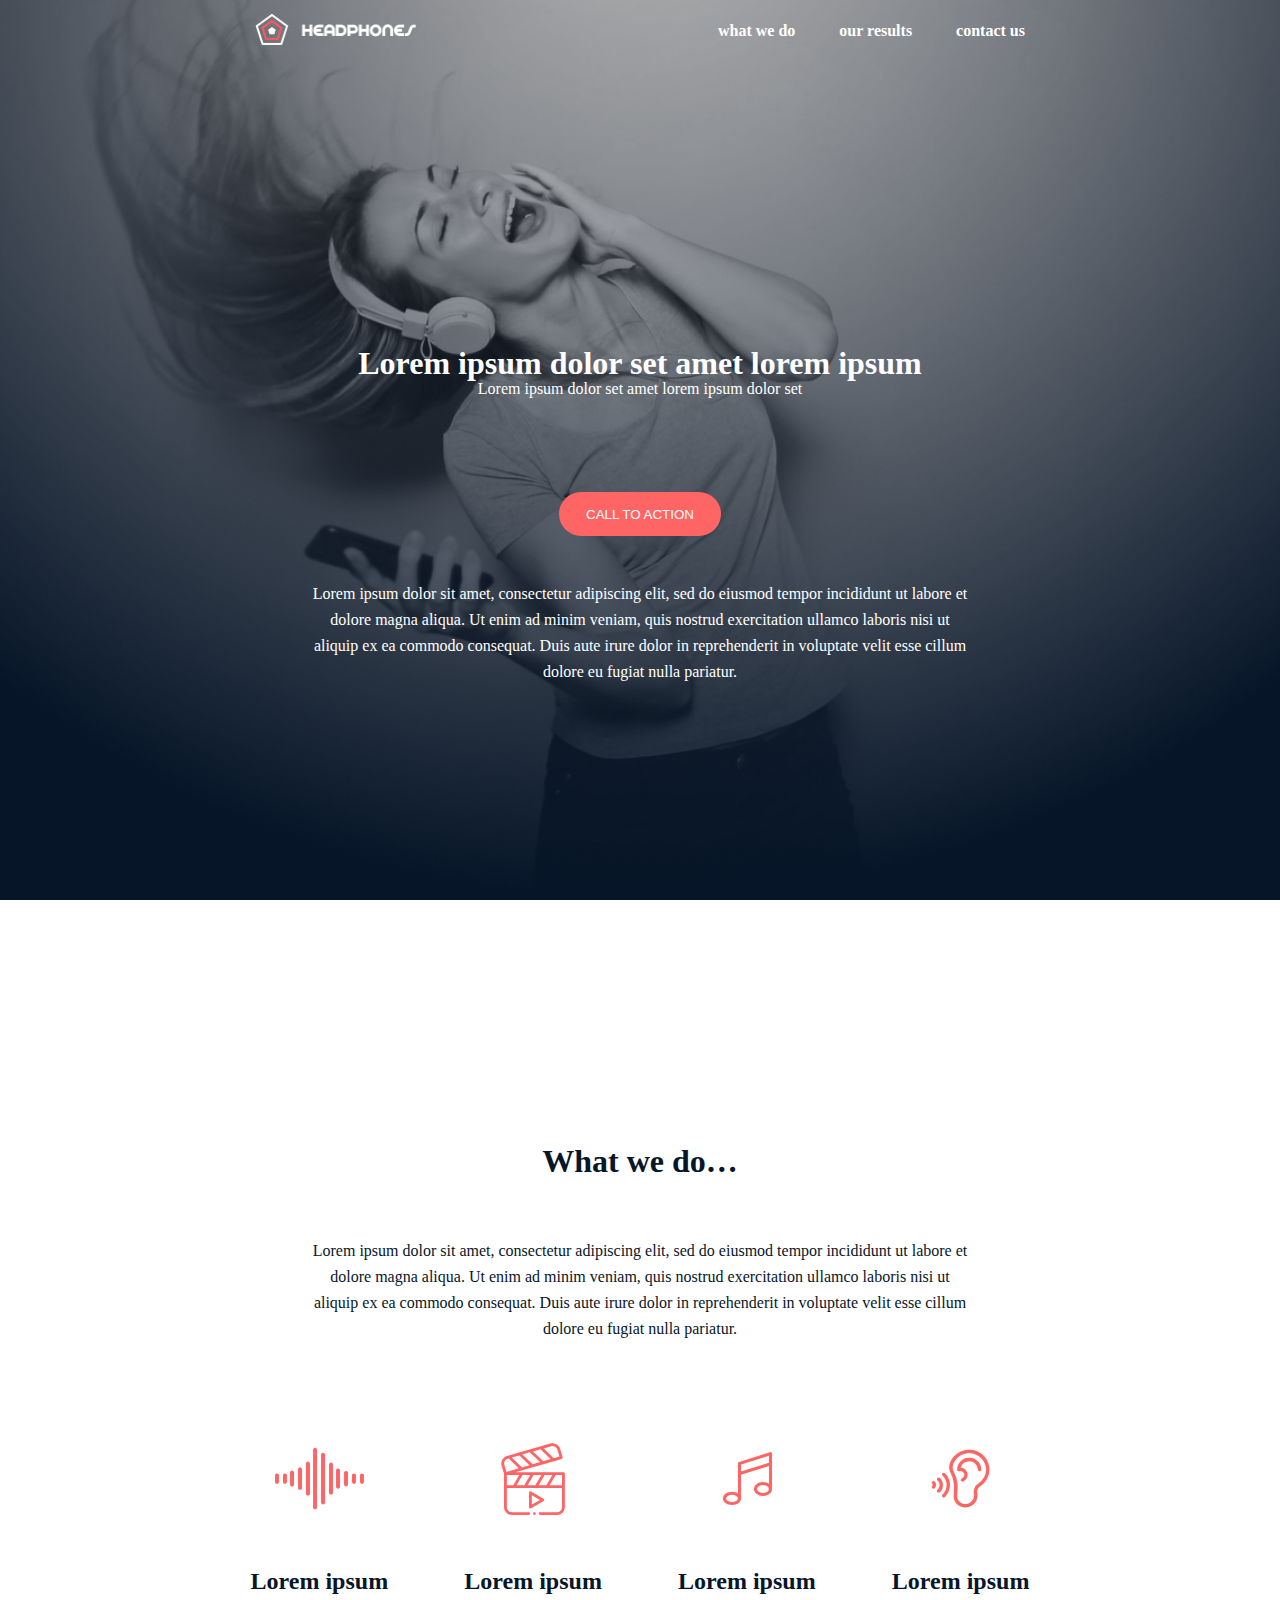
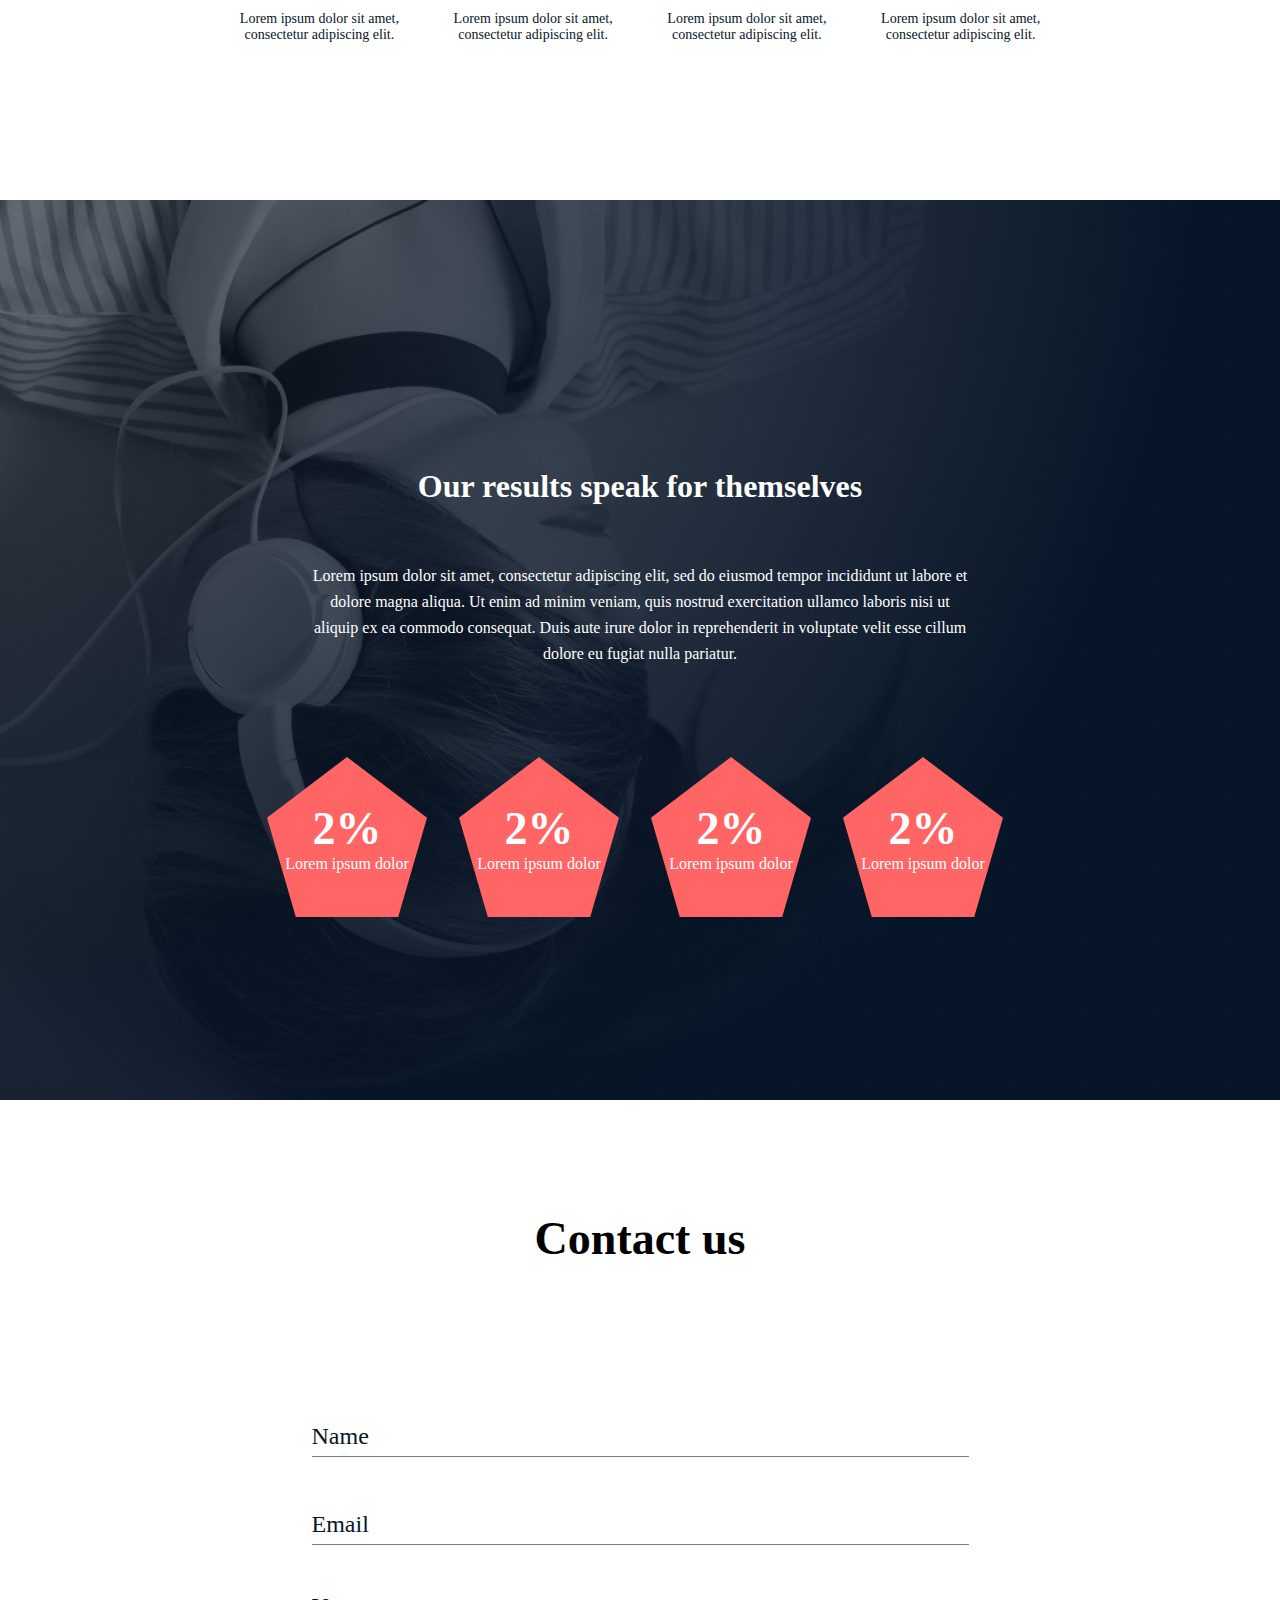
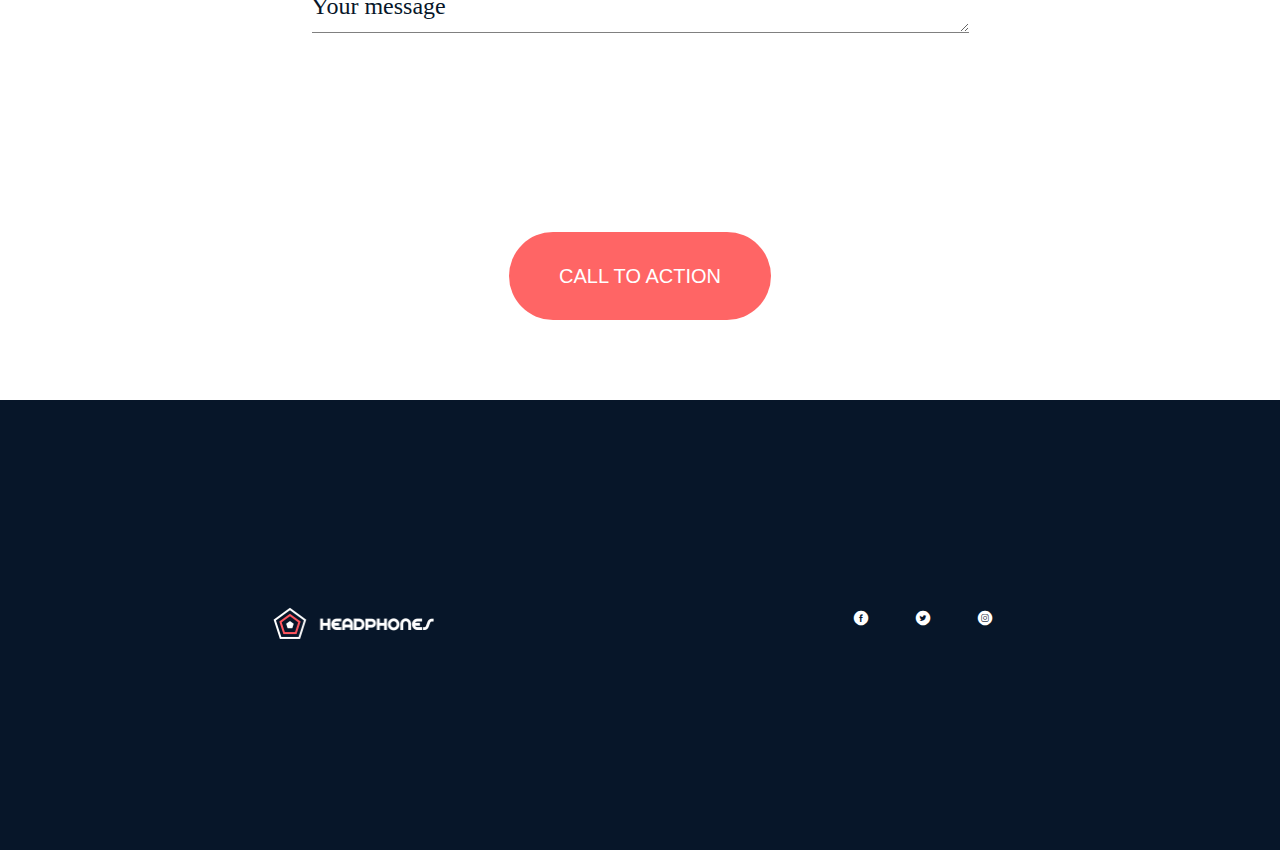
<file: headphones/7-index.html>
<!DOCTYPE html>
<html lang="en">

<head>
    <meta charset="UTF-8">
    <meta name="viewport" content="width=device-width, initial-scale=1.0">
    <link rel="stylesheet" href="7-styles.css">
    <link rel="stylesheet" href="https://cdnjs.cloudflare.com/ajax/libs/font-awesome/6.7.2/css/all.min.css"
        integrity="sha512-Evv84Mr4kqVGRNSgIGL/F/aIDqQb7xQ2vcrdIwxfjThSH8CSR7PBEakCr51Ck+w+/U6swU2Im1vVX0SVk9ABhg=="
        crossorigin="anonymous" referrerpolicy="no-referrer" />
    <link href="https://fonts.cdnfonts.com/css/source-sans-pro" rel="stylesheet">
    <link rel="stylesheet" href="holberton_school-icon/style.css">
    <title>Headphones</title>
</head>

<body>
    <header class="hero">
        <nav>
            <ul>
                <li><a href="#"><img class="logo" src="images/logo_headphones.png"></a></li>
                <li class="hideondesktop"><i class="fa-solid fa-bars"></i></li>
                <li class="hideonmobile">
                    <a href="#">what we do</a>
                    <a href="#">our results</a>
                    <a href="#">contact us</a>
                </li>
            </ul>
        </nav>
        <div class="main-container">
            <div class="titles">
                <h1>Lorem ipsum dolor set amet lorem ipsum</h1>
                <p>Lorem ipsum dolor set amet lorem ipsum dolor set</p>
            </div>
            <button class="btn" type="submit">CALL TO ACTION</button>
            <p class="paragraph">Lorem ipsum dolor sit amet, consectetur adipiscing elit, sed do eiusmod tempor
                incididunt ut labore et dolore magna
                aliqua. Ut enim ad minim veniam, quis nostrud exercitation ullamco laboris nisi ut aliquip ex ea commodo
                consequat. Duis
                aute irure dolor in reprehenderit in voluptate velit esse cillum dolore eu fugiat nulla pariatur.</p>
        </div>
    </header>
    <!-- section 1 -->
    <section class="what-we-do">
        <div class="titles">
            <h1 class="what">What we do…</h1>
            <p>Lorem ipsum dolor sit amet, consectetur adipiscing elit, sed do eiusmod tempor incididunt ut labore et
                dolore magna
                aliqua. Ut enim ad minim veniam, quis nostrud exercitation ullamco laboris nisi ut aliquip ex ea commodo
                consequat. Duis
                aute irure dolor in reprehenderit in voluptate velit esse cillum dolore eu fugiat nulla pariatur.</p>
        </div>
        <div class="items">
            <div class="item">
                <div class="service-icon bounce">
                    <span class="holberton_school-icon-ic_sound bounce"></span>
                </div>
                <h2>Lorem ipsum</h2>
                <p>Lorem ipsum dolor sit amet, consectetur adipiscing elit.</p>
            </div>
            <div class="item">
                <div class="service-icon bounce">
                    <span class="holberton_school-icon-ic_video bounce"></span>
                </div>
                <h2>Lorem ipsum</h2>
                <p>Lorem ipsum dolor sit amet, consectetur adipiscing elit.</p>
            </div>
            <div class="item">
                <div class="service-icon bounce">
                    <span class="holberton_school-icon-ic_music bounce"></span>
                </div>
                <h2>Lorem ipsum</h2>
                <p>Lorem ipsum dolor sit amet, consectetur adipiscing elit.</p>
            </div>
            <div class="item">
                <div class="service-icon bounce">
                    <span class="holberton_school-icon-ic_hearing bounce"></span>
                </div>
                <h2>Lorem ipsum</h2>
                <p>Lorem ipsum dolor sit amet, consectetur adipiscing elit.</p>
            </div>
        </div>
    </section>
    <!-- section 2 -->
    <section class="our-result">
        <div class="titles">
            <h1 class="what">Our results speak for themselves</h1>
            <p>Lorem ipsum dolor sit amet, consectetur adipiscing elit, sed do eiusmod tempor incididunt ut labore et
                dolore magna
                aliqua. Ut enim ad minim veniam, quis nostrud exercitation ullamco laboris nisi ut aliquip ex ea commodo
                consequat. Duis
                aute irure dolor in reprehenderit in voluptate velit esse cillum dolore eu fugiat nulla pariatur.</p>
        </div>
        <div class="items">
            <div class="pentagone bounce">
                <h2>2%</h2>
                <p>Lorem ipsum dolor</p>
            </div>
            <div class="pentagone bounce">
                <h2>2%</h2>
                <p>Lorem ipsum dolor</p>
            </div>
            <div class="pentagone bounce">
                <h2>2%</h2>
                <p>Lorem ipsum dolor</p>
            </div>
            <div class="pentagone bounce">
                <h2>2%</h2>
                <p>Lorem ipsum dolor</p>
            </div>
        </div>
    </section>
    <form class="contact-us">
        <div class="form">
            <h1>Contact us</h1>
            <div class="label">
                <input type="text" placeholder="Name" required>
                <input type="email" placeholder="Email" required>
                <textarea type="text" placeholder="Your message"></textarea>
            </div>
            <button class="btn sec-btn">CALL TO ACTION</button>
        </div>
    </form>
    <footer >
        <div class="footer">
        <div ><img class="logo" src="images/logo_headphones.png"></div>
        <div class="socials">
            <div class="clearfix bshadow0 pbs social-icon">
                <span class="holberton_school-icon-ic_facebook"></span>
            </div>
            <div class="clearfix bshadow0 pbs social-icon">
                <span class="holberton_school-icon-ic_twitter"></span>
            </div>
            <div class="clearfix bshadow0 pbs social-icon">
                <span class="holberton_school-icon-ic_instagram"></span>
            </div>
        </div>
        </div>
    </footer>
</body>

</html>
</file>
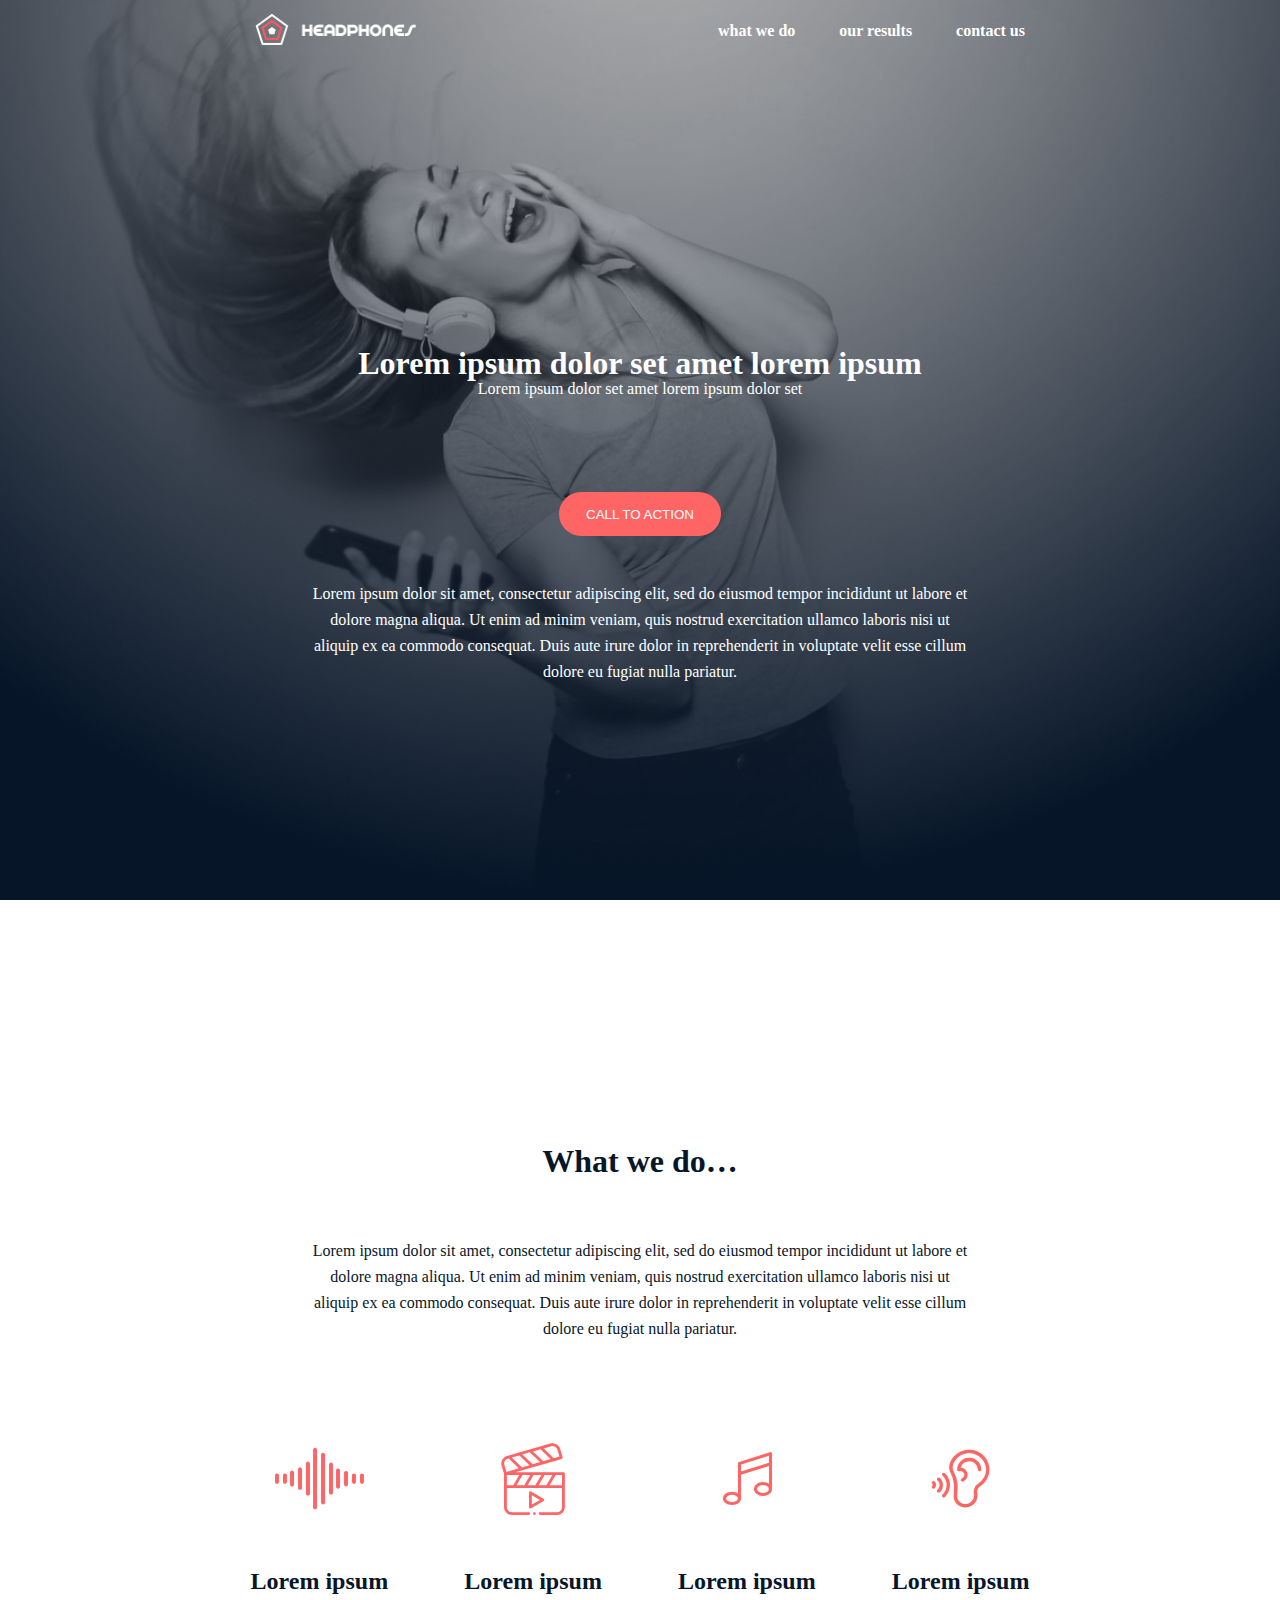
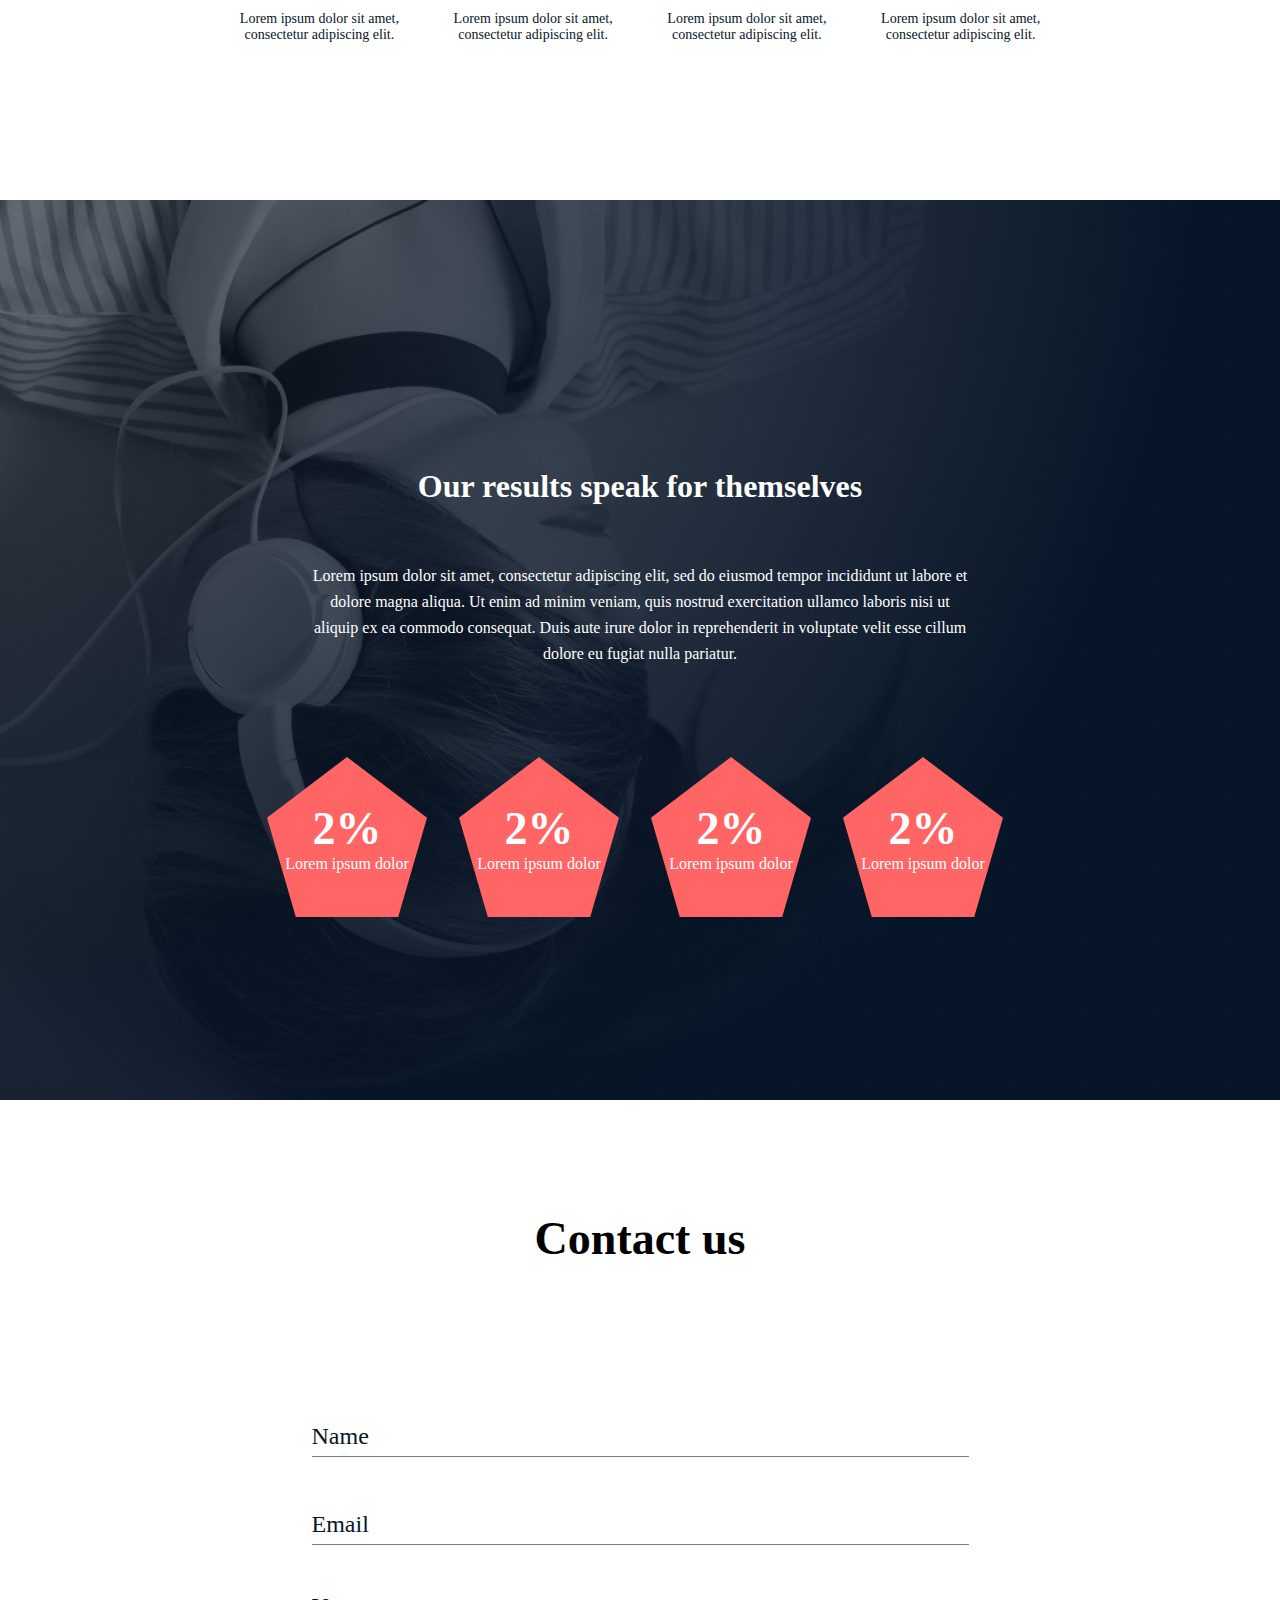
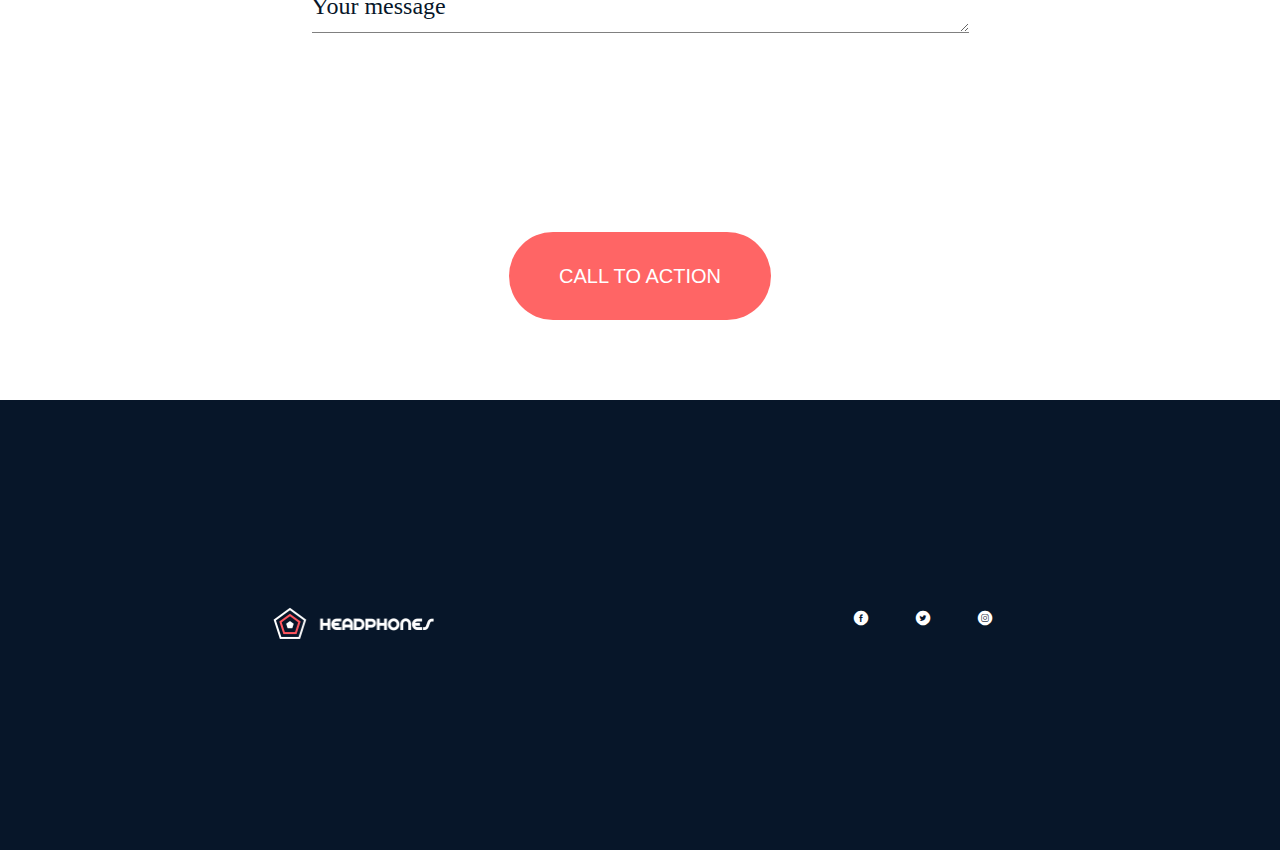
<file: headphones/8-index.html>
<!DOCTYPE html>
<html lang="en">
<head>
<meta charset="UTF-8">
<meta name="viewport" content="width=device-width, initial-scale=1.0">
<link rel="stylesheet" href="8-styles.css">
<link rel="stylesheet" href="https://cdnjs.cloudflare.com/ajax/libs/font-awesome/6.7.2/css/all.min.css" integrity="sha512-Evv84Mr4kqVGRNSgIGL/F/aIDqQb7xQ2vcrdIwxfjThSH8CSR7PBEakCr51Ck+w+/U6swU2Im1vVX0SVk9ABhg==" crossorigin="anonymous" referrerpolicy="no-referrer"/>
<link href="https://fonts.cdnfonts.com/css/source-sans-pro" rel="stylesheet">
<link rel="stylesheet" href="holberton_school-icon/style.css">
<title>Headphones</title>
</head>
<body>
<header class="hero">
  <nav>
    <ul>
      <li><a href="#"><img class="logo" src="images/logo_headphones.png"></a></li>
      <li class="hideondesktop"><i class="fa-solid fa-bars" onclick="hideMenu(this)"></i></li>
      <li class="hideonmobile">
        <a href="#">what we do</a>
        <a href="#">our results</a>
        <a href="#">contact us</a>
      </li>
    </ul>
  </nav>
  <div class="main-container">
    <div class="titles">
      <h1>Lorem ipsum dolor set amet lorem ipsum</h1>
      <p>Lorem ipsum dolor set amet lorem ipsum dolor set</p>
    </div>
    <button class="btn" type="submit">CALL TO ACTION</button>
    <p class="paragraph">Lorem ipsum dolor sit amet, consectetur adipiscing elit, sed do eiusmod tempor incididunt ut labore et dolore magna aliqua. Ut enim ad minim veniam, quis nostrud exercitation ullamco laboris nisi ut aliquip ex ea commodo consequat. Duis aute irure dolor in reprehenderit in voluptate velit esse cillum dolore eu fugiat nulla pariatur.</p>
  </div>
</header>
<section class="what-we-do">
  <div class="titles">
    <h1 class="what">What we do…</h1>
    <p>Lorem ipsum dolor sit amet, consectetur adipiscing elit, sed do eiusmod tempor incididunt ut labore et dolore magna aliqua. Ut enim ad minim veniam, quis nostrud exercitation ullamco laboris nisi ut aliquip ex ea commodo consequat. Duis aute irure dolor in reprehenderit in voluptate velit esse cillum dolore eu fugiat nulla pariatur.</p>
  </div>
  <div class="items">
    <div class="item">
      <div class="service-icon bounce">
        <span class="holberton_school-icon-ic_sound bounce"></span>
      </div>
      <h2>Lorem ipsum</h2>
      <p>Lorem ipsum dolor sit amet, consectetur adipiscing elit.</p>
    </div>
    <div class="item">
      <div class="service-icon bounce">
        <span class="holberton_school-icon-ic_video bounce"></span>
      </div>
      <h2>Lorem ipsum</h2>
      <p>Lorem ipsum dolor sit amet, consectetur adipiscing elit.</p>
    </div>
    <div class="item">
      <div class="service-icon bounce">
        <span class="holberton_school-icon-ic_music bounce"></span>
      </div>
      <h2>Lorem ipsum</h2>
      <p>Lorem ipsum dolor sit amet, consectetur adipiscing elit.</p>
    </div>
    <div class="item">
      <div class="service-icon bounce">
        <span class="holberton_school-icon-ic_hearing bounce"></span>
      </div>
      <h2>Lorem ipsum</h2>
      <p>Lorem ipsum dolor sit amet, consectetur adipiscing elit.</p>
    </div>
  </div>
</section>
<section class="our-result">
  <div class="titles">
    <h1 class="what">Our results speak for themselves</h1>
    <p>Lorem ipsum dolor sit amet, consectetur adipiscing elit, sed do eiusmod tempor incididunt ut labore et dolore magna aliqua. Ut enim ad minim veniam, quis nostrud exercitation ullamco laboris nisi ut aliquip ex ea commodo consequat. Duis aute irure dolor in reprehenderit in voluptate velit esse cillum dolore eu fugiat nulla pariatur.</p>
  </div>
  <div class="items">
    <div class="pentagone bounce">
      <h2>2%</h2>
      <p>Lorem ipsum dolor</p>
    </div>
    <div class="pentagone bounce">
      <h2>2%</h2>
      <p>Lorem ipsum dolor</p>
    </div>
    <div class="pentagone bounce">
      <h2>2%</h2>
      <p>Lorem ipsum dolor</p>
    </div>
    <div class="pentagone bounce">
      <h2>2%</h2>
      <p>Lorem ipsum dolor</p>
    </div>
  </div>
</section>
<form class="contact-us">
  <div class="form">
    <h1>Contact us</h1>
    <div class="label">
      <input type="text" placeholder="Name" required>
      <input type="email" placeholder="Email" required>
      <textarea placeholder="Your message"></textarea>
    </div>
    <button class="btn sec-btn">CALL TO ACTION</button>
  </div>
</form>
<footer>
  <div class="footer">
    <div><img class="logo" src="images/logo_headphones.png"></div>
    <div class="socials">
      <div class="clearfix bshadow0 pbs social-icon">
        <span class="holberton_school-icon-ic_facebook"></span>
      </div>
      <div class="clearfix bshadow0 pbs social-icon">
        <span class="holberton_school-icon-ic_twitter"></span>
      </div>
      <div class="clearfix bshadow0 pbs social-icon">
        <span class="holberton_school-icon-ic_instagram"></span>
      </div>
    </div>
  </div>
</footer>
<script src="8-script.js"></script>
</body>
</html>
</file>
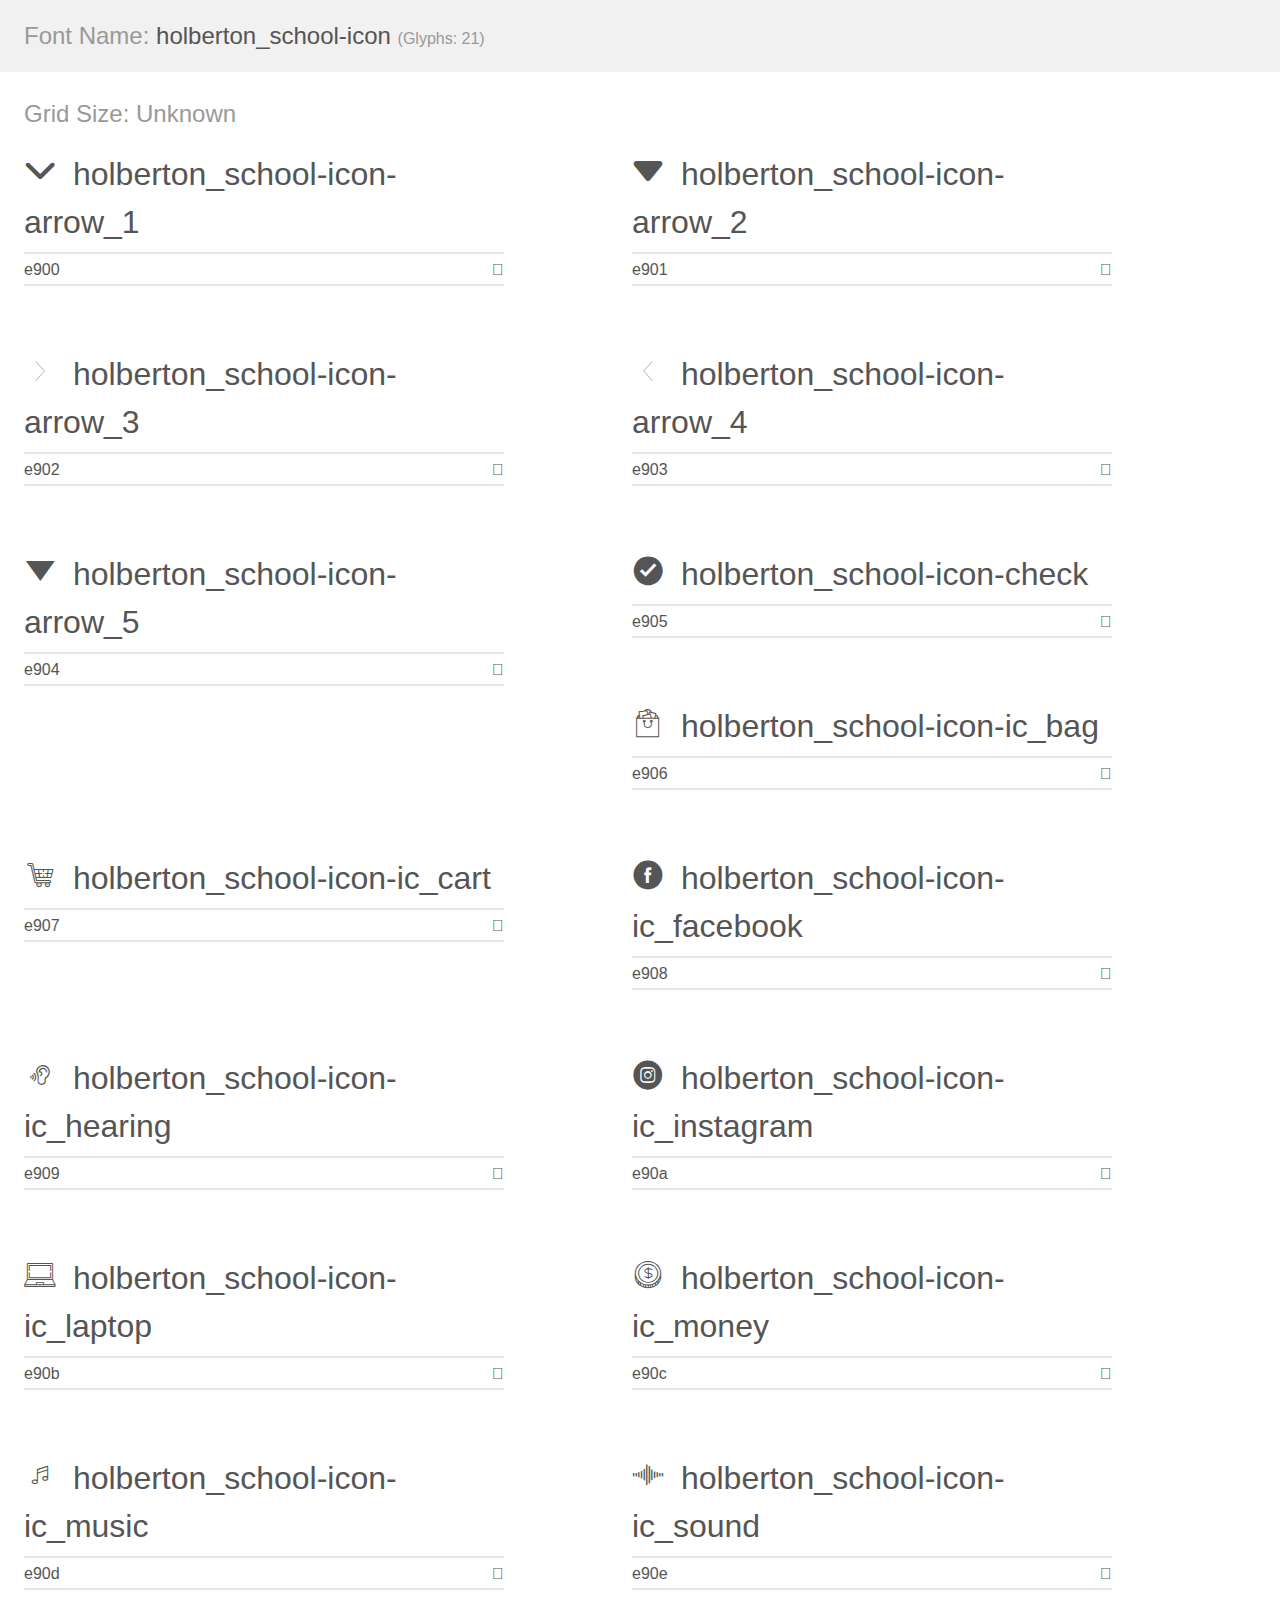
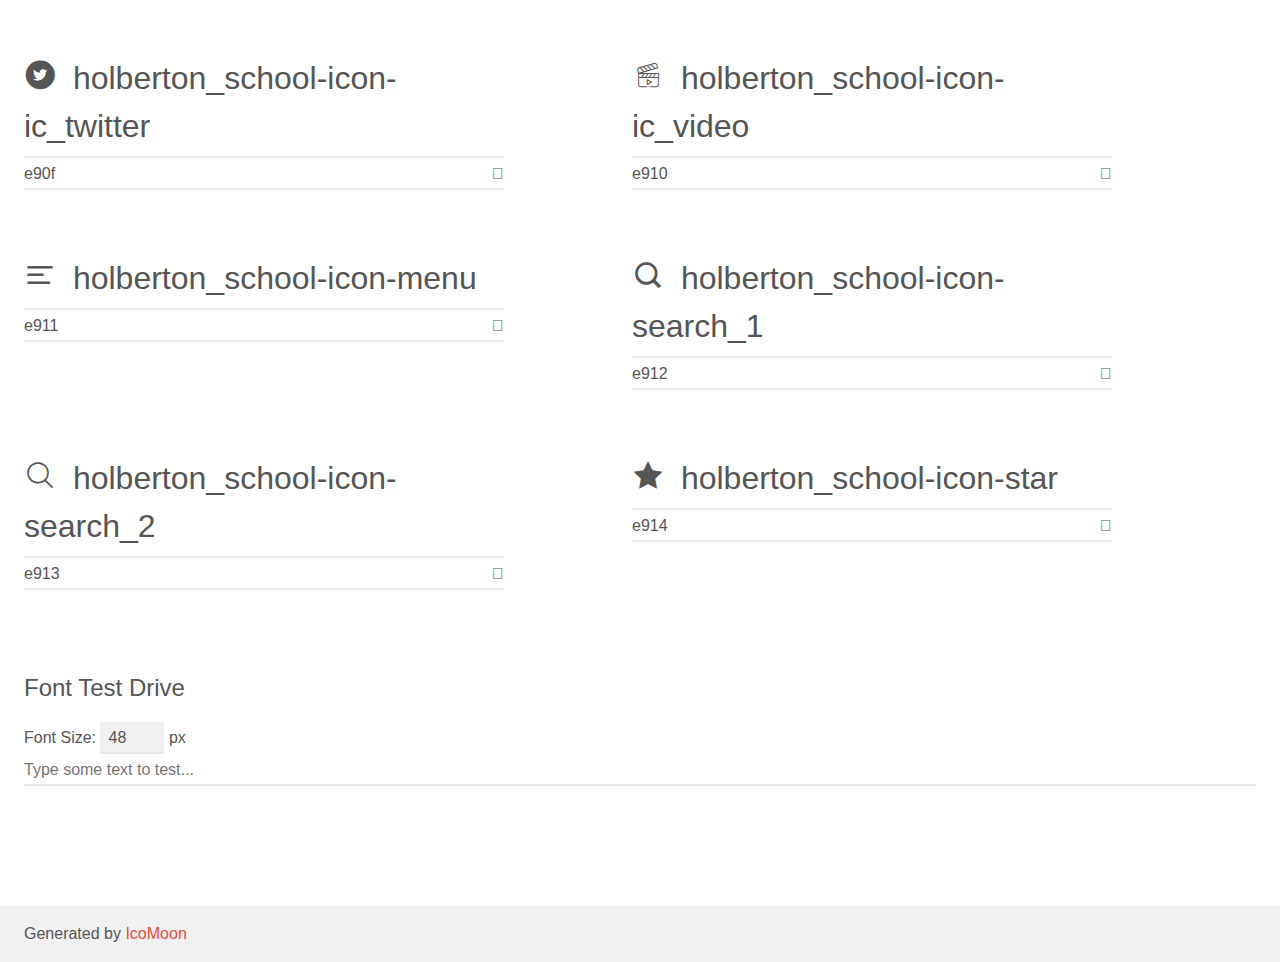
<file: headphones/holberton_school-icon/demo.html>
<!doctype html>
<html>
<head>
    <meta charset="utf-8">
    <title>IcoMoon Demo</title>
    <meta name="description" content="An Icon Font Generated By IcoMoon.io">
    <meta name="viewport" content="width=device-width, initial-scale=1">
    <link rel="stylesheet" href="demo-files/demo.css">
    <link rel="stylesheet" href="style.css"></head>
<body>
    <div class="bgc1 clearfix">
        <h1 class="mhmm mvm"><span class="fgc1">Font Name:</span> holberton_school-icon <small class="fgc1">(Glyphs:&nbsp;21)</small></h1>
    </div>
    <div class="clearfix mhl ptl">
        <h1 class="mvm mtn fgc1">Grid Size: Unknown</h1>
        <div class="glyph fs1">
            <div class="clearfix bshadow0 pbs">
                <span class="holberton_school-icon-arrow_1"></span>
                <span class="mls"> holberton_school-icon-arrow_1</span>
            </div>
            <fieldset class="fs0 size1of1 clearfix hidden-false">
                <input type="text" readonly value="e900" class="unit size1of2" />
                <input type="text" maxlength="1" readonly value="&#xe900;" class="unitRight size1of2 talign-right" />
            </fieldset>
            <div class="fs0 bshadow0 clearfix hidden-true">
                <span class="unit pvs fgc1">liga: </span>
                <input type="text" readonly value="" class="liga unitRight" />
            </div>
        </div>
        <div class="glyph fs1">
            <div class="clearfix bshadow0 pbs">
                <span class="holberton_school-icon-arrow_2"></span>
                <span class="mls"> holberton_school-icon-arrow_2</span>
            </div>
            <fieldset class="fs0 size1of1 clearfix hidden-false">
                <input type="text" readonly value="e901" class="unit size1of2" />
                <input type="text" maxlength="1" readonly value="&#xe901;" class="unitRight size1of2 talign-right" />
            </fieldset>
            <div class="fs0 bshadow0 clearfix hidden-true">
                <span class="unit pvs fgc1">liga: </span>
                <input type="text" readonly value="" class="liga unitRight" />
            </div>
        </div>
        <div class="glyph fs1">
            <div class="clearfix bshadow0 pbs">
                <span class="holberton_school-icon-arrow_3"></span>
                <span class="mls"> holberton_school-icon-arrow_3</span>
            </div>
            <fieldset class="fs0 size1of1 clearfix hidden-false">
                <input type="text" readonly value="e902" class="unit size1of2" />
                <input type="text" maxlength="1" readonly value="&#xe902;" class="unitRight size1of2 talign-right" />
            </fieldset>
            <div class="fs0 bshadow0 clearfix hidden-true">
                <span class="unit pvs fgc1">liga: </span>
                <input type="text" readonly value="" class="liga unitRight" />
            </div>
        </div>
        <div class="glyph fs1">
            <div class="clearfix bshadow0 pbs">
                <span class="holberton_school-icon-arrow_4"></span>
                <span class="mls"> holberton_school-icon-arrow_4</span>
            </div>
            <fieldset class="fs0 size1of1 clearfix hidden-false">
                <input type="text" readonly value="e903" class="unit size1of2" />
                <input type="text" maxlength="1" readonly value="&#xe903;" class="unitRight size1of2 talign-right" />
            </fieldset>
            <div class="fs0 bshadow0 clearfix hidden-true">
                <span class="unit pvs fgc1">liga: </span>
                <input type="text" readonly value="" class="liga unitRight" />
            </div>
        </div>
        <div class="glyph fs1">
            <div class="clearfix bshadow0 pbs">
                <span class="holberton_school-icon-arrow_5"></span>
                <span class="mls"> holberton_school-icon-arrow_5</span>
            </div>
            <fieldset class="fs0 size1of1 clearfix hidden-false">
                <input type="text" readonly value="e904" class="unit size1of2" />
                <input type="text" maxlength="1" readonly value="&#xe904;" class="unitRight size1of2 talign-right" />
            </fieldset>
            <div class="fs0 bshadow0 clearfix hidden-true">
                <span class="unit pvs fgc1">liga: </span>
                <input type="text" readonly value="" class="liga unitRight" />
            </div>
        </div>
        <div class="glyph fs1">
            <div class="clearfix bshadow0 pbs">
                <span class="holberton_school-icon-check"></span>
                <span class="mls"> holberton_school-icon-check</span>
            </div>
            <fieldset class="fs0 size1of1 clearfix hidden-false">
                <input type="text" readonly value="e905" class="unit size1of2" />
                <input type="text" maxlength="1" readonly value="&#xe905;" class="unitRight size1of2 talign-right" />
            </fieldset>
            <div class="fs0 bshadow0 clearfix hidden-true">
                <span class="unit pvs fgc1">liga: </span>
                <input type="text" readonly value="" class="liga unitRight" />
            </div>
        </div>
        <div class="glyph fs1">
            <div class="clearfix bshadow0 pbs">
                <span class="holberton_school-icon-ic_bag"></span>
                <span class="mls"> holberton_school-icon-ic_bag</span>
            </div>
            <fieldset class="fs0 size1of1 clearfix hidden-false">
                <input type="text" readonly value="e906" class="unit size1of2" />
                <input type="text" maxlength="1" readonly value="&#xe906;" class="unitRight size1of2 talign-right" />
            </fieldset>
            <div class="fs0 bshadow0 clearfix hidden-true">
                <span class="unit pvs fgc1">liga: </span>
                <input type="text" readonly value="" class="liga unitRight" />
            </div>
        </div>
        <div class="glyph fs1">
            <div class="clearfix bshadow0 pbs">
                <span class="holberton_school-icon-ic_cart"></span>
                <span class="mls"> holberton_school-icon-ic_cart</span>
            </div>
            <fieldset class="fs0 size1of1 clearfix hidden-false">
                <input type="text" readonly value="e907" class="unit size1of2" />
                <input type="text" maxlength="1" readonly value="&#xe907;" class="unitRight size1of2 talign-right" />
            </fieldset>
            <div class="fs0 bshadow0 clearfix hidden-true">
                <span class="unit pvs fgc1">liga: </span>
                <input type="text" readonly value="" class="liga unitRight" />
            </div>
        </div>
        <div class="glyph fs1">
            <div class="clearfix bshadow0 pbs">
                <span class="holberton_school-icon-ic_facebook"></span>
                <span class="mls"> holberton_school-icon-ic_facebook</span>
            </div>
            <fieldset class="fs0 size1of1 clearfix hidden-false">
                <input type="text" readonly value="e908" class="unit size1of2" />
                <input type="text" maxlength="1" readonly value="&#xe908;" class="unitRight size1of2 talign-right" />
            </fieldset>
            <div class="fs0 bshadow0 clearfix hidden-true">
                <span class="unit pvs fgc1">liga: </span>
                <input type="text" readonly value="" class="liga unitRight" />
            </div>
        </div>
        <div class="glyph fs1">
            <div class="clearfix bshadow0 pbs">
                <span class="holberton_school-icon-ic_hearing"></span>
                <span class="mls"> holberton_school-icon-ic_hearing</span>
            </div>
            <fieldset class="fs0 size1of1 clearfix hidden-false">
                <input type="text" readonly value="e909" class="unit size1of2" />
                <input type="text" maxlength="1" readonly value="&#xe909;" class="unitRight size1of2 talign-right" />
            </fieldset>
            <div class="fs0 bshadow0 clearfix hidden-true">
                <span class="unit pvs fgc1">liga: </span>
                <input type="text" readonly value="" class="liga unitRight" />
            </div>
        </div>
        <div class="glyph fs1">
            <div class="clearfix bshadow0 pbs">
                <span class="holberton_school-icon-ic_instagram"></span>
                <span class="mls"> holberton_school-icon-ic_instagram</span>
            </div>
            <fieldset class="fs0 size1of1 clearfix hidden-false">
                <input type="text" readonly value="e90a" class="unit size1of2" />
                <input type="text" maxlength="1" readonly value="&#xe90a;" class="unitRight size1of2 talign-right" />
            </fieldset>
            <div class="fs0 bshadow0 clearfix hidden-true">
                <span class="unit pvs fgc1">liga: </span>
                <input type="text" readonly value="" class="liga unitRight" />
            </div>
        </div>
        <div class="glyph fs1">
            <div class="clearfix bshadow0 pbs">
                <span class="holberton_school-icon-ic_laptop"></span>
                <span class="mls"> holberton_school-icon-ic_laptop</span>
            </div>
            <fieldset class="fs0 size1of1 clearfix hidden-false">
                <input type="text" readonly value="e90b" class="unit size1of2" />
                <input type="text" maxlength="1" readonly value="&#xe90b;" class="unitRight size1of2 talign-right" />
            </fieldset>
            <div class="fs0 bshadow0 clearfix hidden-true">
                <span class="unit pvs fgc1">liga: </span>
                <input type="text" readonly value="" class="liga unitRight" />
            </div>
        </div>
        <div class="glyph fs1">
            <div class="clearfix bshadow0 pbs">
                <span class="holberton_school-icon-ic_money"></span>
                <span class="mls"> holberton_school-icon-ic_money</span>
            </div>
            <fieldset class="fs0 size1of1 clearfix hidden-false">
                <input type="text" readonly value="e90c" class="unit size1of2" />
                <input type="text" maxlength="1" readonly value="&#xe90c;" class="unitRight size1of2 talign-right" />
            </fieldset>
            <div class="fs0 bshadow0 clearfix hidden-true">
                <span class="unit pvs fgc1">liga: </span>
                <input type="text" readonly value="" class="liga unitRight" />
            </div>
        </div>
        <div class="glyph fs1">
            <div class="clearfix bshadow0 pbs">
                <span class="holberton_school-icon-ic_music"></span>
                <span class="mls"> holberton_school-icon-ic_music</span>
            </div>
            <fieldset class="fs0 size1of1 clearfix hidden-false">
                <input type="text" readonly value="e90d" class="unit size1of2" />
                <input type="text" maxlength="1" readonly value="&#xe90d;" class="unitRight size1of2 talign-right" />
            </fieldset>
            <div class="fs0 bshadow0 clearfix hidden-true">
                <span class="unit pvs fgc1">liga: </span>
                <input type="text" readonly value="" class="liga unitRight" />
            </div>
        </div>
        <div class="glyph fs1">
            <div class="clearfix bshadow0 pbs">
                <span class="holberton_school-icon-ic_sound"></span>
                <span class="mls"> holberton_school-icon-ic_sound</span>
            </div>
            <fieldset class="fs0 size1of1 clearfix hidden-false">
                <input type="text" readonly value="e90e" class="unit size1of2" />
                <input type="text" maxlength="1" readonly value="&#xe90e;" class="unitRight size1of2 talign-right" />
            </fieldset>
            <div class="fs0 bshadow0 clearfix hidden-true">
                <span class="unit pvs fgc1">liga: </span>
                <input type="text" readonly value="" class="liga unitRight" />
            </div>
        </div>
        <div class="glyph fs1">
            <div class="clearfix bshadow0 pbs">
                <span class="holberton_school-icon-ic_twitter"></span>
                <span class="mls"> holberton_school-icon-ic_twitter</span>
            </div>
            <fieldset class="fs0 size1of1 clearfix hidden-false">
                <input type="text" readonly value="e90f" class="unit size1of2" />
                <input type="text" maxlength="1" readonly value="&#xe90f;" class="unitRight size1of2 talign-right" />
            </fieldset>
            <div class="fs0 bshadow0 clearfix hidden-true">
                <span class="unit pvs fgc1">liga: </span>
                <input type="text" readonly value="" class="liga unitRight" />
            </div>
        </div>
        <div class="glyph fs1">
            <div class="clearfix bshadow0 pbs">
                <span class="holberton_school-icon-ic_video"></span>
                <span class="mls"> holberton_school-icon-ic_video</span>
            </div>
            <fieldset class="fs0 size1of1 clearfix hidden-false">
                <input type="text" readonly value="e910" class="unit size1of2" />
                <input type="text" maxlength="1" readonly value="&#xe910;" class="unitRight size1of2 talign-right" />
            </fieldset>
            <div class="fs0 bshadow0 clearfix hidden-true">
                <span class="unit pvs fgc1">liga: </span>
                <input type="text" readonly value="" class="liga unitRight" />
            </div>
        </div>
        <div class="glyph fs1">
            <div class="clearfix bshadow0 pbs">
                <span class="holberton_school-icon-menu"></span>
                <span class="mls"> holberton_school-icon-menu</span>
            </div>
            <fieldset class="fs0 size1of1 clearfix hidden-false">
                <input type="text" readonly value="e911" class="unit size1of2" />
                <input type="text" maxlength="1" readonly value="&#xe911;" class="unitRight size1of2 talign-right" />
            </fieldset>
            <div class="fs0 bshadow0 clearfix hidden-true">
                <span class="unit pvs fgc1">liga: </span>
                <input type="text" readonly value="" class="liga unitRight" />
            </div>
        </div>
        <div class="glyph fs1">
            <div class="clearfix bshadow0 pbs">
                <span class="holberton_school-icon-search_1"></span>
                <span class="mls"> holberton_school-icon-search_1</span>
            </div>
            <fieldset class="fs0 size1of1 clearfix hidden-false">
                <input type="text" readonly value="e912" class="unit size1of2" />
                <input type="text" maxlength="1" readonly value="&#xe912;" class="unitRight size1of2 talign-right" />
            </fieldset>
            <div class="fs0 bshadow0 clearfix hidden-true">
                <span class="unit pvs fgc1">liga: </span>
                <input type="text" readonly value="" class="liga unitRight" />
            </div>
        </div>
        <div class="glyph fs1">
            <div class="clearfix bshadow0 pbs">
                <span class="holberton_school-icon-search_2"></span>
                <span class="mls"> holberton_school-icon-search_2</span>
            </div>
            <fieldset class="fs0 size1of1 clearfix hidden-false">
                <input type="text" readonly value="e913" class="unit size1of2" />
                <input type="text" maxlength="1" readonly value="&#xe913;" class="unitRight size1of2 talign-right" />
            </fieldset>
            <div class="fs0 bshadow0 clearfix hidden-true">
                <span class="unit pvs fgc1">liga: </span>
                <input type="text" readonly value="" class="liga unitRight" />
            </div>
        </div>
        <div class="glyph fs1">
            <div class="clearfix bshadow0 pbs">
                <span class="holberton_school-icon-star"></span>
                <span class="mls"> holberton_school-icon-star</span>
            </div>
            <fieldset class="fs0 size1of1 clearfix hidden-false">
                <input type="text" readonly value="e914" class="unit size1of2" />
                <input type="text" maxlength="1" readonly value="&#xe914;" class="unitRight size1of2 talign-right" />
            </fieldset>
            <div class="fs0 bshadow0 clearfix hidden-true">
                <span class="unit pvs fgc1">liga: </span>
                <input type="text" readonly value="" class="liga unitRight" />
            </div>
        </div>
    </div>

    <!--[if gt IE 8]><!-->
    <div class="mhl clearfix mbl">
        <h1>Font Test Drive</h1>
        <label>
            Font Size: <input id="fontSize" type="number" class="textbox0 mbm"
            min="8" value="48" />
            px
        </label>
        <input id="testText" type="text" class="phl size1of1 mvl"
        placeholder="Type some text to test..." value=""/>
        <div id="testDrive" class="holberton_school-icon-" style="font-family: holberton_school-icon">&nbsp;
        </div>
    </div>
    <!--<![endif]-->
    <div class="bgc1 clearfix">
        <p class="mhl">Generated by <a href="https://icomoon.io/app">IcoMoon</a></p>
    </div>

    <script src="demo-files/demo.js"></script>
</body>
</html>
</file>
<file: headphones/0-styles.css>
*{
    padding: 0;
    margin: 0;
    box-sizing: border-box;
}
.hero{
    min-height: 100vh;
    background: url('images/headphones_hero_1.jpg');
    background-repeat: no-repeat;
    background-size: cover;
    background-position: center;
    display: flex;
    flex-direction: column;
    align-items: center;
    color: white;
    font-family: 'Source sans Pro';
}
 nav{
    width: 90vh;
    max-width: 1000px;
    margin-top: 1%;
 }
 nav ul{
    display: flex;
    flex-direction: row;
    list-style: none;
    align-items: center;
    width: 100%;
    height: 100%;
    font-weight: bold;
 }

 nav li:first-child{
    margin-right:auto;
 }
 nav li a{
    text-decoration: none;
    color: white;
    padding: 10px 20px;
 }

  nav li a:hover{
      color: #ff6565;
  }


 .hideondesktop{
    display: none;
 }
 .logo{
    width: 161px;
    height: 32px;
 }

 .main-container{
    width: 100%;
    height: 90vh;
    position: absolute;
    bottom: 0;
    display: flex;
    flex-direction: column;
    align-items: center;
    justify-content: center;
 }

 .titles{
    text-align: center;
    font-weight: bold;
    margin: 10vh 0;
 }
 .btn{
    width: 162px;
    height: 44px;
    color: white;
    background-color: #ff6565;
    border: none;
    border-radius: 22px;
 }
 .btn:hover{
    opacity: 0.9;
 }

 .paragraph{
    max-width:657px ;
    height: 104px;
    text-align: center;
    margin: 5vh 0;
    line-height: 26px;
 }
</file>
<file: headphones/1-styles.css>
* {
    padding: 0;
    margin: 0;
    box-sizing: border-box;
}

.hero {
    min-height: 100vh;
    background: url('images/headphones_hero_1.jpg');
    background-repeat: no-repeat;
    background-size: cover;
    background-position: center;
    display: flex;
    flex-direction: column;
    align-items: center;
    color: white;
    font-family: 'Source sans Pro';
}

nav {
    width: 90vh;
    max-width: 1000px;
    margin-top: 1%;
}

nav ul {
    display: flex;
    flex-direction: row;
    list-style: none;
    align-items: center;
    width: 100%;
    height: 100%;
    font-weight: bold;
}

nav li:first-child {
    margin-right: auto;
}

nav li a {
    text-decoration: none;
    color: white;
    padding: 10px 20px;
}

nav li a:hover {
    color: #ff6565;
}


.hideondesktop {
    display: none;
}

.logo {
    width: 161px;
    height: 32px;
}

.main-container {
    width: 100%;
    height: 90vh;
    position: absolute;
    bottom: 0;
    display: flex;
    flex-direction: column;
    align-items: center;
    justify-content: center;
}

.titles {
    text-align: center;
    margin: 10vh 0;
    max-width: 657px;
    line-height: 26px;
}

.btn {
    width: 162px;
    height: 44px;
    color: white;
    background-color: #ff6565;
    border: none;
    border-radius: 22px;
}

.btn:hover {
    opacity: 0.9;
}

.paragraph {
    max-width: 657px;
    height: 104px;
    text-align: center;
    margin: 5vh 0;
    line-height: 26px;
}



/* section 1 */
.what-we-do{
    min-height: 100vh;
    background-color: white;
    display: flex;
    flex-direction: column;
    align-items: center;
    justify-content: center;
    font-family: 'Source Sans Pro';
    color: black;
}

.titles h1{
    font-weight: bold;
    font-size: 32px;
}
.what{
    margin-bottom: 2em;
}
.items{
    width: 90vh;
    max-width: 1000px;
    display: flex;
    flex-direction: row;
    align-items: center;
}
.item:not(:first-child){
    margin-left: 5vh;
}
.item{
    display: flex;
    flex-direction: column;
    align-items: center;
    text-align: center;
    gap: 1rem;
}
.item p{
    font-size: 14px;
}
.service-icon {
    margin-bottom: 26px;
}

.service-icon span {
    font-size: 94px;
    color: #ff6565;
    line-height: 1;
}
</file>
<file: headphones/holberton_school-icon/style.css>
@font-face {
  font-family: 'holberton_school-icon';
  src:  url('fonts/holberton_school-icon.eot?sq4eq4');
  src:  url('fonts/holberton_school-icon.eot?sq4eq4#iefix') format('embedded-opentype'),
    url('fonts/holberton_school-icon.ttf?sq4eq4') format('truetype'),
    url('fonts/holberton_school-icon.woff?sq4eq4') format('woff'),
    url('fonts/holberton_school-icon.svg?sq4eq4#holberton_school-icon') format('svg');
  font-weight: normal;
  font-style: normal;
  font-display: block;
}

[class^="holberton_school-icon-"], [class*=" holberton_school-icon-"] {
  /* use !important to prevent issues with browser extensions that change fonts */
  font-family: 'holberton_school-icon' !important;
  speak: none;
  font-style: normal;
  font-weight: normal;
  font-variant: normal;
  text-transform: none;
  line-height: 1;

  /* Better Font Rendering =========== */
  -webkit-font-smoothing: antialiased;
  -moz-osx-font-smoothing: grayscale;
}

.holberton_school-icon-arrow_1:before {
  content: "\e900";
}
.holberton_school-icon-arrow_2:before {
  content: "\e901";
}
.holberton_school-icon-arrow_3:before {
  content: "\e902";
}
.holberton_school-icon-arrow_4:before {
  content: "\e903";
}
.holberton_school-icon-arrow_5:before {
  content: "\e904";
}
.holberton_school-icon-check:before {
  content: "\e905";
}
.holberton_school-icon-ic_bag:before {
  content: "\e906";
}
.holberton_school-icon-ic_cart:before {
  content: "\e907";
}
.holberton_school-icon-ic_facebook:before {
  content: "\e908";
}
.holberton_school-icon-ic_hearing:before {
  content: "\e909";
}
.holberton_school-icon-ic_instagram:before {
  content: "\e90a";
}
.holberton_school-icon-ic_laptop:before {
  content: "\e90b";
}
.holberton_school-icon-ic_money:before {
  content: "\e90c";
}
.holberton_school-icon-ic_music:before {
  content: "\e90d";
}
.holberton_school-icon-ic_sound:before {
  content: "\e90e";
}
.holberton_school-icon-ic_twitter:before {
  content: "\e90f";
}
.holberton_school-icon-ic_video:before {
  content: "\e910";
}
.holberton_school-icon-menu:before {
  content: "\e911";
}
.holberton_school-icon-search_1:before {
  content: "\e912";
}
.holberton_school-icon-search_2:before {
  content: "\e913";
}
.holberton_school-icon-star:before {
  content: "\e914";
}
</file>
<file: headphones/2-styles.css>
* {
    padding: 0;
    margin: 0;
    box-sizing: border-box;
}

.hero {
    min-height: 100vh;
    background: url('images/headphones_hero_1.jpg');
    background-repeat: no-repeat;
    background-size: cover;
    background-position: center;
    display: flex;
    flex-direction: column;
    align-items: center;
    color: white;
    font-family: 'Source sans Pro';
}

nav {
    width: 90vh;
    max-width: 1000px;
    margin-top: 1%;
}

nav ul {
    display: flex;
    flex-direction: row;
    list-style: none;
    align-items: center;
    width: 100%;
    height: 100%;
    font-weight: bold;
}

nav li:first-child {
    margin-right: auto;
}

nav li a {
    text-decoration: none;
    color: white;
    padding: 10px 20px;
}

nav li a:hover {
    color: #ff6565;
}


.hideondesktop {
    display: none;
}

.logo {
    width: 161px;
    height: 32px;
}

.main-container {
    width: 100%;
    height: 90vh;
    position: absolute;
    bottom: 0;
    display: flex;
    flex-direction: column;
    align-items: center;
    justify-content: center;
}

.titles {
    text-align: center;
    margin: 10vh 0;
    max-width: 657px;
    line-height: 26px;
}

.btn {
    width: 162px;
    height: 44px;
    color: white;
    background-color: #ff6565;
    border: none;
    border-radius: 22px;
}

.btn:hover {
    opacity: 0.9;
}

.paragraph {
    max-width: 657px;
    height: 104px;
    text-align: center;
    margin: 5vh 0;
    line-height: 26px;
}



/* section 1 */
.what-we-do, .our-result {
    min-height: 100vh;
    background-color: white;
    display: flex;
    flex-direction: column;
    align-items: center;
    justify-content: center;
    font-family: 'Source Sans Pro';
    color: black;
}
.our-result{
    background: url('images/headphones_hero_2.jpg');
    background-repeat: no-repeat;
    background-position: center;
    background-size: cover;
    color: white
}

.titles h1 {
    font-weight: bold;
    font-size: 32px;
}

.what {
    margin-bottom: 2em;
}

.items {
    width: 90vh;
    max-width: 1000px;
    display: flex;
    flex-direction: row;
    align-items: center;
}

.item:not(:first-child) {
    margin-left: 5vh;
}

.item {
    display: flex;
    flex-direction: column;
    align-items: center;
    text-align: center;
    gap: 1rem;
}

.item p {
    font-size: 14px;
}

.service-icon {
    margin-bottom: 26px;
}

.service-icon span {
    font-size: 94px;
    color: #ff6565;
    line-height: 1;
}
.pentagone{
    background-image: url('images/pentagone.png');
    background-repeat: no-repeat;
    background-size: contain;
    background-position: center;
    width:190px;
    height:190px;
    margin-left: 2rem;
    display: flex;
    flex-direction: column;
    align-items: center;
    justify-content: center;
}
.pentagone h2{
    font-size: 46px;
    font-weight: bold;
}
</file>
<file: headphones/3-styles.css>
* {
    padding: 0;
    margin: 0;
    box-sizing: border-box;
}

.hero {
    min-height: 100vh;
    background: url('images/headphones_hero_1.jpg');
    background-repeat: no-repeat;
    background-size: cover;
    background-position: center;
    display: flex;
    flex-direction: column;
    align-items: center;
    color: white;
    font-family: 'Source sans Pro';
}

nav {
    width: 90vh;
    max-width: 1000px;
    margin-top: 1%;
}

nav ul {
    display: flex;
    flex-direction: row;
    list-style: none;
    align-items: center;
    width: 100%;
    height: 100%;
    font-weight: bold;
}

nav li:first-child {
    margin-right: auto;
}

nav li a {
    text-decoration: none;
    color: white;
    padding: 10px 20px;
}

nav li a:hover {
    color: #ff6565;
}


.hideondesktop {
    display: none;
}

.logo {
    width: 161px;
    height: 32px;
}

.main-container {
    width: 100%;
    height: 90vh;
    position: absolute;
    bottom: 0;
    display: flex;
    flex-direction: column;
    align-items: center;
    justify-content: center;
}

.titles {
    text-align: center;
    margin: 10vh 0;
    max-width: 657px;
    line-height: 26px;
}

.btn {
    width: 162px;
    height: 44px;
    color: white;
    background-color: #ff6565;
    border: none;
    border-radius: 22px;
}

.btn:hover {
    opacity: 0.9;
}

.paragraph {
    max-width: 657px;
    height: 104px;
    text-align: center;
    margin: 5vh 0;
    line-height: 26px;
}



/* section 1 */
.what-we-do,
.our-result {
    min-height: 100vh;
    background-color: white;
    display: flex;
    flex-direction: column;
    align-items: center;
    justify-content: center;
    font-family: 'Source Sans Pro';
    color: #071629;
}

.our-result {
    background: url('images/headphones_hero_2.jpg');
    background-repeat: no-repeat;
    background-position: center;
    background-size: cover;
    color: white
}

.titles h1 {
    font-weight: bold;
    font-size: 32px;
}

.what {
    margin-bottom: 2em;
}

.items {
    width: 90vh;
    max-width: 1000px;
    display: flex;
    flex-direction: row;
    align-items: center;
}

.item:not(:first-child) {
    margin-left: 5vh;
}

.item {
    display: flex;
    flex-direction: column;
    align-items: center;
    text-align: center;
    gap: 1rem;
}

.item p {
    font-size: 14px;
}

.service-icon {
    margin-bottom: 26px;
}

.service-icon span {
    font-size: 94px;
    color: #ff6565;
    line-height: 1;
}

.pentagone {
    background-image: url('images/pentagone.png');
    background-repeat: no-repeat;
    background-size: contain;
    background-position: center;
    width: 190px;
    height: 190px;
    margin-left: 2rem;
    display: flex;
    flex-direction: column;
    align-items: center;
    justify-content: center;
}

.pentagone h2 {
    font-size: 46px;
    font-weight: bold;
}
.contact-us{
    min-height: 100vh;
    display: flex;
    flex-direction: column;
    align-items: center;
    font-family: 'Source Sans Pro';
}
.form{
    width: 657px;
    max-width: 1000px;
    height: 90vh;
    display:flex;
    flex-direction: column;
    align-items: center;
    justify-content: center;
    margin: auto 2rem;
}
.form h1{
    width: 100%;
    font-size: 46px;
    text-align: center;
    margin-top: 2rem;
}
.label{
    width: 100%;
    height: 70%;
    display: flex;
    flex-direction: column;
    align-items: center;
    justify-content: center;
}
input, textarea{
    width: 100%;
    height: 2.5rem;
    margin-bottom: 3rem;
    font-size: 1.5rem;
    border: none;
    border-bottom: 1px solid gray;
    color: #071629;
}
input::placeholder, textarea::placeholder{
    color: #071629;
    font-family: 'Source Sans Pro';
}
.sec-btn{
    width: 262px;
    height: 88px;
    border-radius: 44px;
    font-size: 1.25rem;
}
</file>
<file: headphones/4-styles.css>
* {
    padding: 0;
    margin: 0;
    box-sizing: border-box;
}

.hero {
    min-height: 100vh;
    background: url('images/headphones_hero_1.jpg');
    background-repeat: no-repeat;
    background-size: cover;
    background-position: center;
    display: flex;
    flex-direction: column;
    align-items: center;
    color: white;
    font-family: 'Source sans Pro';
}

nav {
    width: 90vh;
    max-width: 1000px;
    margin-top: 1%;
}

nav ul {
    display: flex;
    flex-direction: row;
    list-style: none;
    align-items: center;
    width: 100%;
    height: 100%;
    font-weight: bold;
}

nav li:first-child {
    margin-right: auto;
}

nav li a {
    text-decoration: none;
    color: white;
    padding: 10px 20px;
}

nav li a:hover {
    color: #ff6565;
}


.hideondesktop {
    display: none;
}

.logo{
    width: 161px;
    height: 32px;
}

.main-container {
    width: 100%;
    height: 90vh;
    position: absolute;
    bottom: 0;
    display: flex;
    flex-direction: column;
    align-items: center;
    justify-content: center;
}

.titles {
    text-align: center;
    margin: 10vh 0;
    max-width: 657px;
    line-height: 26px;
}

.btn {
    width: 162px;
    height: 44px;
    color: white;
    background-color: #ff6565;
    border: none;
    border-radius: 22px;
}

.btn:hover {
    opacity: 0.9;
}

.paragraph {
    max-width: 657px;
    height: 104px;
    text-align: center;
    margin: 5vh 0;
    line-height: 26px;
}



/* section 1 */
.what-we-do,
.our-result {
    min-height: 100vh;
    background-color: white;
    display: flex;
    flex-direction: column;
    align-items: center;
    justify-content: center;
    font-family: 'Source Sans Pro';
    color: #071629;
}

.our-result {
    background: url('images/headphones_hero_2.jpg');
    background-repeat: no-repeat;
    background-position: center;
    background-size: cover;
    color: white
}

.titles h1 {
    font-weight: bold;
    font-size: 32px;
}

.what {
    margin-bottom: 2em;
}

.items {
    width: 90vh;
    max-width: 1000px;
    display: flex;
    flex-direction: row;
    align-items: center;
}

.item:not(:first-child) {
    margin-left: 5vh;
}

.item {
    display: flex;
    flex-direction: column;
    align-items: center;
    text-align: center;
    gap: 1rem;
}

.item p {
    font-size: 14px;
}

.service-icon {
    margin-bottom: 26px;
}

.service-icon span {
    font-size: 94px;
    color: #ff6565;
    line-height: 1;
}

.pentagone {
    background-image: url('images/pentagone.png');
    background-repeat: no-repeat;
    background-size: contain;
    background-position: center;
    width: 190px;
    height: 190px;
    margin-left: 2rem;
    display: flex;
    flex-direction: column;
    align-items: center;
    justify-content: center;
}

.pentagone h2 {
    font-size: 46px;
    font-weight: bold;
}

.contact-us {
    min-height: 100vh;
    display: flex;
    flex-direction: column;
    align-items: center;
    font-family: 'Source Sans Pro';
}

.form {
    width: 657px;
    max-width: 1000px;
    height: 90vh;
    display: flex;
    flex-direction: column;
    align-items: center;
    justify-content: center;
    margin: auto 2rem;
}

.form h1 {
    width: 100%;
    font-size: 46px;
    text-align: center;
    margin-top: 2rem;
}

.label {
    width: 100%;
    height: 70%;
    display: flex;
    flex-direction: column;
    align-items: center;
    justify-content: center;
}

input,
textarea {
    width: 100%;
    height: 2.5rem;
    margin-bottom: 3rem;
    font-size: 1.5rem;
    border: none;
    border-bottom: 1px solid gray;
    color: #071629;
}

input::placeholder,
textarea::placeholder {
    color: #071629;
    font-family: 'Source Sans Pro';
}

.sec-btn {
    width: 262px;
    height: 88px;
    border-radius: 44px;
    font-size: 1.25rem;
}
footer{
    display: flex;
    flex-direction: column;
    align-items: center;
    background-color: #071629;
}
.footer{
    min-height: 50vh;
    
    display: flex;
    flex-direction: row;
    align-items: center;
    justify-content: space-around;
    max-width: 92vw;
    width: 90vw;
}
.socials{
 display: flex;
 flex-direction: row;
 color: white;
 align-items: center;
 justify-content: space-around;
 gap: 2rem;
}
.social-icon{
    width: 30px;
    height: 30px;
}
.holberton_school-icon-ic_facebook::before, .holberton_school-icon-ic_twitter::before, .holberton_school-icon-ic_instagram::before{
    width: 30px;
    height: 30px;
}
</file>
<file: headphones/6-styles.css>
* {
    padding: 0;
    margin: 0;
    box-sizing: border-box;
}

.hero {
    min-height: 100vh;
    background: url('images/headphones_hero_1.jpg');
    background-repeat: no-repeat;
    background-size: cover;
    background-position: center;
    display: flex;
    flex-direction: column;
    align-items: center;
    color: white;
    font-family: 'Source sans Pro';
}

nav {
    width: 90vh;
    max-width: 1000px;
    margin-top: 1%;
}

nav ul {
    display: flex;
    flex-direction: row;
    list-style: none;
    align-items: center;
    width: 100%;
    height: 100%;
    font-weight: bold;
}

nav li:first-child {
    margin-right: auto;
}

nav li a {
    text-decoration: none;
    color: white;
    padding: 10px 20px;
}

nav li a:hover {
    color: #ff6565;
}


.hideondesktop {
    display: none;
}

.logo{
    width: 161px;
    height: 32px;
}

.main-container {
    width: 100%;
    height: 90vh;
    position: absolute;
    bottom: 0;
    display: flex;
    flex-direction: column;
    align-items: center;
    justify-content: center;
}

.titles {
    text-align: center;
    margin: 10vh 0;
    max-width: 657px;
    line-height: 26px;
}

.btn {
    width: 162px;
    height: 44px;
    color: white;
    background-color: #ff6565;
    border: none;
    border-radius: 22px;
}

.btn:hover {
    opacity: 0.9;
}

.paragraph {
    max-width: 657px;
    height: 104px;
    text-align: center;
    margin: 5vh 0;
    line-height: 26px;
}



/* section 1 */
.what-we-do,
.our-result {
    min-height: 100vh;
    background-color: white;
    display: flex;
    flex-direction: column;
    align-items: center;
    justify-content: center;
    font-family: 'Source Sans Pro';
    color: #071629;
}

.our-result {
    background: url('images/headphones_hero_2.jpg');
    background-repeat: no-repeat;
    background-position: center;
    background-size: cover;
    color: white
}

.titles h1 {
    font-weight: bold;
    font-size: 32px;
}

.what {
    margin-bottom: 2em;
}

.items {
    width: 90vh;
    max-width: 1000px;
    display: flex;
    flex-direction: row;
    align-items: center;
}

.item:not(:first-child) {
    margin-left: 5vh;
}

.item {
    display: flex;
    flex-direction: column;
    align-items: center;
    text-align: center;
    gap: 1rem;
}

.item p {
    font-size: 14px;
}

.service-icon {
    margin-bottom: 26px;
}

.service-icon span {
    font-size: 94px;
    color: #ff6565;
    line-height: 1;
}

.pentagone {
    width: 160px;
    height: 160px;
    margin-left: 2rem;
    display: flex;
    flex-direction: column;
    align-items: center;
    justify-content: center;
    background-color: #ff6565;
    clip-path: polygon(50% 0%,
                100% 38%,
                82% 100%,
                18% 100%,
                0% 38%
            );
}


.pentagone h2 {
    font-size: 46px;
    font-weight: bold;
}

.contact-us {
    min-height: 100vh;
    display: flex;
    flex-direction: column;
    align-items: center;
    font-family: 'Source Sans Pro';
}

.form {
    width: 657px;
    max-width: 1000px;
    height: 90vh;
    display: flex;
    flex-direction: column;
    align-items: center;
    justify-content: center;
    margin: auto 2rem;
}

.form h1 {
    width: 100%;
    font-size: 46px;
    text-align: center;
    margin-top: 2rem;
}

.label {
    width: 100%;
    height: 70%;
    display: flex;
    flex-direction: column;
    align-items: center;
    justify-content: center;
}

input,
textarea {
    width: 100%;
    height: 2.5rem;
    margin-bottom: 3rem;
    font-size: 1.5rem;
    border: none;
    border-bottom: 1px solid gray;
    color: #071629;
}

input::placeholder,
textarea::placeholder {
    color: #071629;
    font-family: 'Source Sans Pro';
}

.sec-btn {
    width: 262px;
    height: 88px;
    border-radius: 44px;
    font-size: 1.25rem;
}
footer{
    display: flex;
    flex-direction: column;
    align-items: center;
    background-color: #071629;
}
.footer{
    min-height: 50vh;
    
    display: flex;
    flex-direction: row;
    align-items: center;
    justify-content: space-around;
    max-width: 92vw;
    width: 90vw;
}
.socials{
 display: flex;
 flex-direction: row;
 color: white;
 align-items: center;
 justify-content: space-around;
 gap: 2rem;
}
.social-icon{
    width: 30px;
    height: 30px;
}
.holberton_school-icon-ic_facebook::before, .holberton_school-icon-ic_twitter::before, .holberton_school-icon-ic_instagram::before{
    width: 30px;
    height: 30px;
}
</file>
<file: headphones/7-styles.css>
* {
    padding: 0;
    margin: 0;
    box-sizing: border-box;
}

.hero {
    min-height: 100vh;
    background: url('images/headphones_hero_1.jpg');
    background-repeat: no-repeat;
    background-size: cover;
    background-position: center;
    display: flex;
    flex-direction: column;
    align-items: center;
    color: white;
    font-family: 'Source sans Pro';
}

nav {
    width: 90vh;
    max-width: 1000px;
    margin-top: 1%;
}

nav ul {
    display: flex;
    flex-direction: row;
    list-style: none;
    align-items: center;
    width: 100%;
    height: 100%;
    font-weight: bold;
}

nav li:first-child {
    margin-right: auto;
}

nav li a {
    text-decoration: none;
    color: white;
    padding: 10px 20px;
}

nav li a:hover {
    color: #ff6565;
}


.hideondesktop {
    display: none;
}

.logo{
    width: 161px;
    height: 32px;
}

.main-container {
    width: 100%;
    height: 90vh;
    position: absolute;
    bottom: 0;
    display: flex;
    flex-direction: column;
    align-items: center;
    justify-content: center;
}

.titles {
    text-align: center;
    margin: 10vh 0;
    max-width: 657px;
    line-height: 26px;
}

.btn {
    width: 162px;
    height: 44px;
    color: white;
    background-color: #ff6565;
    border: none;
    border-radius: 22px;
}

.btn:hover {
    opacity: 0.9;
}

.paragraph {
    max-width: 657px;
    height: 104px;
    text-align: center;
    margin: 5vh 0;
    line-height: 26px;
}



/* section 1 */
.what-we-do,
.our-result {
    min-height: 100vh;
    background-color: white;
    display: flex;
    flex-direction: column;
    align-items: center;
    justify-content: center;
    font-family: 'Source Sans Pro';
    color: #071629;
}

.our-result {
    background: url('images/headphones_hero_2.jpg');
    background-repeat: no-repeat;
    background-position: center;
    background-size: cover;
    color: white
}

.titles h1 {
    font-weight: bold;
    font-size: 32px;
}

.what {
    margin-bottom: 2em;
}

.items {
    width: 90vh;
    max-width: 1000px;
    display: flex;
    flex-direction: row;
    align-items: center;
}

.item:not(:first-child) {
    margin-left: 5vh;
}

.item {
    display: flex;
    flex-direction: column;
    align-items: center;
    text-align: center;
    gap: 1rem;
}

.item p {
    font-size: 14px;
}

.service-icon {
    margin-bottom: 26px;
}

.service-icon span {
    font-size: 94px;
    color: #ff6565;
    line-height: 1;
}

.pentagone {
    width: 160px;
    height: 160px;
    margin-left: 2rem;
    display: flex;
    flex-direction: column;
    align-items: center;
    justify-content: center;
    background-color: #ff6565;
    clip-path: polygon(50% 0%,
                100% 38%,
                82% 100%,
                18% 100%,
                0% 38%
            );
}


.pentagone h2 {
    font-size: 46px;
    font-weight: bold;
}

.contact-us {
    min-height: 100vh;
    display: flex;
    flex-direction: column;
    align-items: center;
    font-family: 'Source Sans Pro';
}

.form {
    width: 657px;
    max-width: 1000px;
    height: 90vh;
    display: flex;
    flex-direction: column;
    align-items: center;
    justify-content: center;
    margin: auto 2rem;
}

.form h1 {
    width: 100%;
    font-size: 46px;
    text-align: center;
    margin-top: 2rem;
}

.label {
    width: 100%;
    height: 70%;
    display: flex;
    flex-direction: column;
    align-items: center;
    justify-content: center;
}

input,
textarea {
    width: 100%;
    height: 2.5rem;
    margin-bottom: 3rem;
    font-size: 1.5rem;
    border: none;
    border-bottom: 1px solid gray;
    color: #071629;
}

input::placeholder,
textarea::placeholder {
    color: #071629;
    font-family: 'Source Sans Pro';
}

.sec-btn {
    width: 262px;
    height: 88px;
    border-radius: 44px;
    font-size: 1.25rem;
}
footer{
    display: flex;
    flex-direction: column;
    align-items: center;
    background-color: #071629;
}
.footer{
    min-height: 50vh;
    
    display: flex;
    flex-direction: row;
    align-items: center;
    justify-content: space-around;
    max-width: 92vw;
    width: 90vw;
}
.socials{
 display: flex;
 flex-direction: row;
 color: white;
 align-items: center;
 justify-content: space-around;
 gap: 2rem;
}
.social-icon{
    width: 30px;
    height: 30px;
}
.holberton_school-icon-ic_facebook::before, .holberton_school-icon-ic_twitter::before, .holberton_school-icon-ic_instagram::before{
    width: 30px;
    height: 30px;
}

.bounce:hover {
    animation: bounce 1s ease-in-out;
}

@keyframes bounce {

    0%,
    20%,
    50%,
    80%,
    100% {
        transform: translateY(0);
    }

    40% {
        transform: translateY(-30px);
    }

    60% {
        transform: translateY(-15px);
    }
}
</file>
<file: headphones/8-styles.css>
* {
    padding: 0;
    margin: 0;
    box-sizing: border-box;
}

.hero {
    min-height: 100vh;
    background: url('images/headphones_hero_1.jpg') no-repeat center/cover;
    display: flex;
    flex-direction: column;
    align-items: center;
    color: white;
    font-family: 'Source Sans Pro';
}

nav {
    width: 90vh;
    max-width: 1000px;
    margin-top: 1%;
}

nav ul {
    display: flex;
    align-items: center;
    list-style: none;
    width: 100%;
    font-weight: bold;
}

nav li:first-child {
    margin-right: auto;
}

nav li a {
    color: white;
    text-decoration: none;
    padding: 10px 20px;
}

nav li a:hover {
    color: #ff6565;
}

.hideondesktop {
    display: none;
}

.logo {
    width: 161px;
    height: 32px;
}

.main-container {
    position: absolute;
    bottom: 0;
    width: 100%;
    height: 90vh;
    display: flex;
    flex-direction: column;
    align-items: center;
    justify-content: center;
}

.titles {
    text-align: center;
    margin: 10vh 0;
    max-width: 657px;
    line-height: 26px;
}

.btn {
    width: 162px;
    height: 44px;
    color: white;
    background-color: #ff6565;
    border: none;
    border-radius: 22px;
}

.btn:hover {
    opacity: 0.9;
}

.paragraph {
    max-width: 657px;
    height: 104px;
    text-align: center;
    margin: 5vh 0;
    line-height: 26px;
}

.what-we-do,
.our-result {
    min-height: 100vh;
    display: flex;
    flex-direction: column;
    align-items: center;
    justify-content: center;
    font-family: 'Source Sans Pro';
}

.what-we-do {
    background-color: white;
    color: #071629;
}

.our-result {
    background: url('images/headphones_hero_2.jpg') no-repeat center/cover;
    color: white;
}

.titles h1 {
    font-weight: bold;
    font-size: 32px;
}

.what {
    margin-bottom: 2em;
}

.items {
    width: 90vh;
    max-width: 1000px;
    display: flex;
    align-items: center;
}

.item:not(:first-child) {
    margin-left: 5vh;
}

.item {
    display: flex;
    flex-direction: column;
    align-items: center;
    text-align: center;
    gap: 1rem;
}

.item p {
    font-size: 14px;
}

.service-icon {
    margin-bottom: 26px;
}

.service-icon span {
    font-size: 94px;
    color: #ff6565;
    line-height: 1;
}

.pentagone {
    width: 160px;
    height: 160px;
    margin-left: 2rem;
    display: flex;
    flex-direction: column;
    align-items: center;
    justify-content: center;
    background-color: #ff6565;
    clip-path: polygon(50% 0%, 100% 38%, 82% 100%, 18% 100%, 0% 38%);
}

.pentagone h2 {
    font-size: 46px;
    font-weight: bold;
}

.contact-us {
    min-height: 100vh;
    display: flex;
    flex-direction: column;
    align-items: center;
    font-family: 'Source Sans Pro';
}

.form {
    width: 657px;
    max-width: 1000px;
    height: 90vh;
    margin: auto 2rem;
    display: flex;
    flex-direction: column;
    align-items: center;
    justify-content: center;
}

.form h1 {
    width: 100%;
    font-size: 46px;
    text-align: center;
    margin-top: 2rem;
}

.label {
    width: 100%;
    height: 70%;
    display: flex;
    flex-direction: column;
    align-items: center;
    justify-content: center;
}

input,
textarea {
    width: 100%;
    height: 2.5rem;
    margin-bottom: 3rem;
    font-size: 1.5rem;
    border: none;
    border-bottom: 1px solid gray;
    color: #071629;
}

input::placeholder,
textarea::placeholder {
    color: #071629;
    font-family: 'Source Sans Pro';
}

.sec-btn {
    width: 262px;
    height: 88px;
    border-radius: 44px;
    font-size: 1.25rem;
}

footer {
    display: flex;
    flex-direction: column;
    align-items: center;
    background-color: #071629;
}

.footer {
    width: 90vw;
    max-width: 92vw;
    min-height: 50vh;
    display: flex;
    align-items: center;
    justify-content: space-around;
}

.socials {
    display: flex;
    align-items: center;
    gap: 2rem;
    color: white;
}

.social-icon {
    width: 30px;
    height: 30px;
}

.holberton_school-icon-ic_facebook::before,
.holberton_school-icon-ic_twitter::before,
.holberton_school-icon-ic_instagram::before {
    width: 30px;
    height: 30px;
}

.bounce:hover {
    animation: bounce 1s ease-in-out;
}

@keyframes bounce {

    0%,
    20%,
    50%,
    80%,
    100% {
        transform: translateY(0);
    }

    40% {
        transform: translateY(-30px);
    }

    60% {
        transform: translateY(-15px);
    }
}

@media screen and (max-width: 800px) {

    .what-we-do .items,
    .our-result .items {
        display: grid;
        grid-template-columns: repeat(2, 1fr);
        gap: 2rem;
        width: 90vw;
        justify-items: center;
    }

    .what-we-do .items .item,
    .our-result .items .pentagone {
        margin-left: 0;
    }
}
@media (max-width: 375px) {
    .hideondesktop {
        display: block;
        position: absolute;
        top: 1rem;
        left: 1rem;
        z-index: 1001;
        background: none;
        border: none;
        cursor: pointer;
    }

    .hideondesktop i {
        font-size: 1.5rem;
        color: white;
        transition: all 0.3s ease;
    }

    nav {
        width: 100%;
        padding: 0 1rem;
        position: relative;
    }

    nav ul {
        flex-direction: column;
        align-items: center;
    }

    nav li:first-child {
        margin-right: 0;
        margin-bottom: 0;
    }

    .hideonmobile {
        display: none;
        flex-direction: column;
        align-items: center;
        width: 100%;
        margin-top: 2rem;
        position: static;
        background: none;
    }

    .hideonmobile.mobile-open {
        display: flex;
    }

    .hideonmobile a {
        display: block;
        margin: 1rem 0;
        font-size: 1rem;
        color: white;
        text-decoration: none;
        text-transform: lowercase;
        font-family: 'Source Sans Pro';
        font-weight: normal;
        text-align: center;
    }

    .hideonmobile a:hover {
        color: #ff6565;
    }

    /* Adjust main container */
    .main-container {
        position: relative;
        height: auto;
        min-height: calc(100vh - 200px);
        padding: 2rem 1rem;
        margin-top: 2rem;
    }

    .titles {
        margin: 3vh 0;
        padding: 0 1rem;
    }

    .paragraph {
        padding: 0 1rem;
        margin: 2vh 0;
    }

    .btn {
        margin: 2rem 0;
    }

    /* Single column layout for what we do and our results sections */
    .what-we-do .items,
    .our-result .items {
        display: flex;
        flex-direction: column;
        gap: 3rem;
        width: 90vw;
        max-width: 300px;
        align-items: center;
    }

    .what-we-do .items .item,
    .our-result .items .pentagone {
        margin-left: 0;
        margin-right: 0;
        width: 100%;
        max-width: 250px;
    }

    .item {
        gap: 1.5rem;
    }

    .item h2 {
        font-size: 1.2rem;
        margin: 0.5rem 0;
    }

    .item p {
        font-size: 14px;
        line-height: 1.4;
        text-align: center;
    }

    .pentagone {
        margin-bottom: 2rem;
    }

    /* Adjust contact form for mobile */
    .form {
        width: 90vw;
        max-width: 350px;
        padding: 0 1rem;
    }

    .form h1 {
        font-size: 2rem;
        margin-bottom: 2rem;
    }

    /* Footer adjustments */
    .footer {
        flex-direction: column;
        gap: 2rem;
        padding: 2rem 0;
        text-align: center;
    }
}
</file>
<file: headphones/holberton_school-icon/demo-files/demo.css>
body {
  padding: 0;
  margin: 0;
  font-family: sans-serif;
  font-size: 1em;
  line-height: 1.5;
  color: #555;
  background: #fff;
}
h1 {
  font-size: 1.5em;
  font-weight: normal;
}
small {
  font-size: .66666667em;
}
a {
  color: #e74c3c;
  text-decoration: none;
}
a:hover, a:focus {
  box-shadow: 0 1px #e74c3c;
}
.bshadow0, input {
  box-shadow: inset 0 -2px #e7e7e7;
}
input:hover {
  box-shadow: inset 0 -2px #ccc;
}
input, fieldset {
  font-family: sans-serif;
  font-size: 1em;
  margin: 0;
  padding: 0;
  border: 0;
}
input {
  color: inherit;
  line-height: 1.5;
  height: 1.5em;
  padding: .25em 0;
}
input:focus {
  outline: none;
  box-shadow: inset 0 -2px #449fdb;
}
.glyph {
  font-size: 16px;
  width: 15em;
  padding-bottom: 1em;
  margin-right: 4em;
  margin-bottom: 1em;
  float: left;
  overflow: hidden;
}
.liga {
  width: 80%;
  width: calc(100% - 2.5em);
}
.talign-right {
  text-align: right;
}
.talign-center {
  text-align: center;
}
.bgc1 {
  background: #f1f1f1;
}
.fgc1 {
  color: #999;
}
.fgc0 {
  color: #000;
}
p {
  margin-top: 1em;
  margin-bottom: 1em;
}
.mvm {
  margin-top: .75em;
  margin-bottom: .75em;
}
.mtn {
  margin-top: 0;
}
.mtl, .mal {
  margin-top: 1.5em;
}
.mbl, .mal {
  margin-bottom: 1.5em;
}
.mal, .mhl {
  margin-left: 1.5em;
  margin-right: 1.5em;
}
.mhmm {
  margin-left: 1em;
  margin-right: 1em;
}
.mls {
  margin-left: .25em;
}
.ptl {
  padding-top: 1.5em;
}
.pbs, .pvs {
  padding-bottom: .25em;
}
.pvs, .pts {
  padding-top: .25em;
}
.unit {
  float: left;
}
.unitRight {
  float: right;
}
.size1of2 {
  width: 50%;
}
.size1of1 {
  width: 100%;
}
.clearfix:before, .clearfix:after {
  content: " ";
  display: table;
}
.clearfix:after {
  clear: both;
}
.hidden-true {
  display: none;
}
.textbox0 {
  width: 3em;
  background: #f1f1f1;
  padding: .25em .5em;
  line-height: 1.5;
  height: 1.5em;
}
#testDrive {
  display: block;
  padding-top: 24px;
  line-height: 1.5;
}
.fs0 {
  font-size: 16px;
}
.fs1 {
  font-size: 32px;
}
</file>
